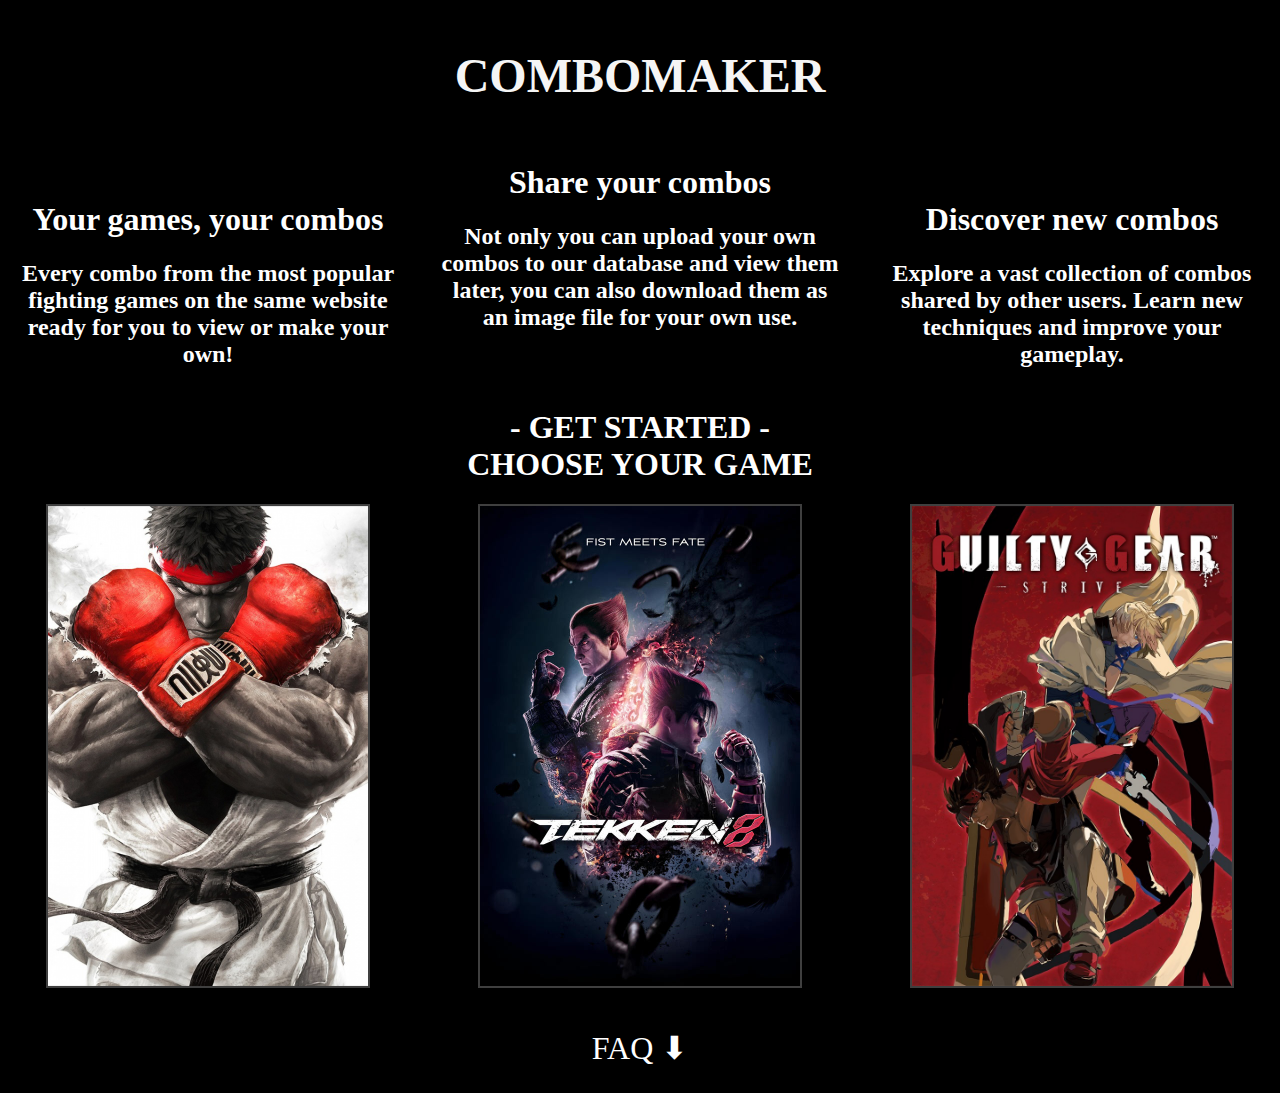
<file: index.htm>
<!DOCTYPE html>
<html lang="en">

<head>
    <meta charset="UTF-8">
    <meta name="viewport" content="width=device-width, initial-scale=1.0">
    <title>COMBOMAKER</title>
    <link rel="stylesheet" href="css/styles/style.css">
    <link rel="stylesheet" href="css/flexbox grid/flexboxgrid-6.3.1/css/flexboxgrid.min.css" type="text/css">
    <script src="games/sctk/script.js"></script>
</head>
<body class="background">
    <!--Website name-->
    <div class="row center-xs">
        <div class="col-xs-6 col-sm-6 col-md-6 col-lg-6">
            <div class="index">
                <h2>COMBOMAKER</h2>
            </div>
        </div>
    </div>
    <!--Small intro-->
    <div class="row center-xs">
        <div class="col-xs-12 col-sm-12 col-md-4 col-lg-4">
            <div class="column">
                <h1><br>Your games, your combos</h1>
                <h2>Every combo from the most popular fighting games on the same website ready for you to view or make
                    your own!</h2>
            </div>
        </div>
        <div class="col-xs-12 col-sm-12 col-md-4 col-lg-4">
            <div class="column">
                <h1>Share your combos</h1>
                <h2>Not only you can upload your own combos to our database and view them later, you can also download
                    them as an image file for your own use.</h2>
            </div>
        </div>
        <div class="col-xs-12 col-sm-12 col-md-4 col-lg-4">
            <div class="column">
                <h1><br>Discover new combos</h1>
                <h2>Explore a vast collection of combos shared by other users. Learn new techniques and improve your
                    gameplay.</h2>
            </div>
        </div>
        <div class="col-xs-5 col-sm-5 col-md-5 col-lg-5">
            <div class="column">
                <h1>- GET STARTED -<br>CHOOSE YOUR GAME</h1>
            </div>
        </div>
    </div>
    <!--Game links-->
    <div class="row center-xs">
        <div class="col-xs-12 col-sm-12 col-md-4 col-lg-4">
            <div class="column">
                <a href="games/sf.html"><img src="css/images/streetfighter.jpeg"></a>
            </div>
        </div>
        <div class="col-xs-12 col-sm-12 col-md-4 col-lg-4">
            <div class="column">
                <a href="games/tk.html"><img src="css/images/tekken.jpg"></a>
            </div>
        </div>
        <div class="col-xs-12 col-sm-12 col-md-4 col-lg-4">
            <div class="column">
                <a href="games/gg.html"><img src="css/images/guiltygear.jpeg"></a>
            </div>
        </div>
        <!--Website Information-->
        <div class="columnfaq">
            <span style="font-size: xx-large;cursor: pointer;" onclick="toggleForm(event)"><br>FAQ ⬇</span><br><br>
            <div id="comboForm" style="display: none;">
                <span style="font-weight: bolder">What is COMBOMAKER?</span> <br><br>
                Combomaker is a database where you can upload your own combos and watch the existing ones for each
                character!<br><br>
                <span style="font-weight: bolder">Can i download my combo?</span><br><br>
                Yes, you can just click on download and you will get a .png with your custom combo.<br>
            </div>
        </div>
    </div>
</body>

</html>
</file>
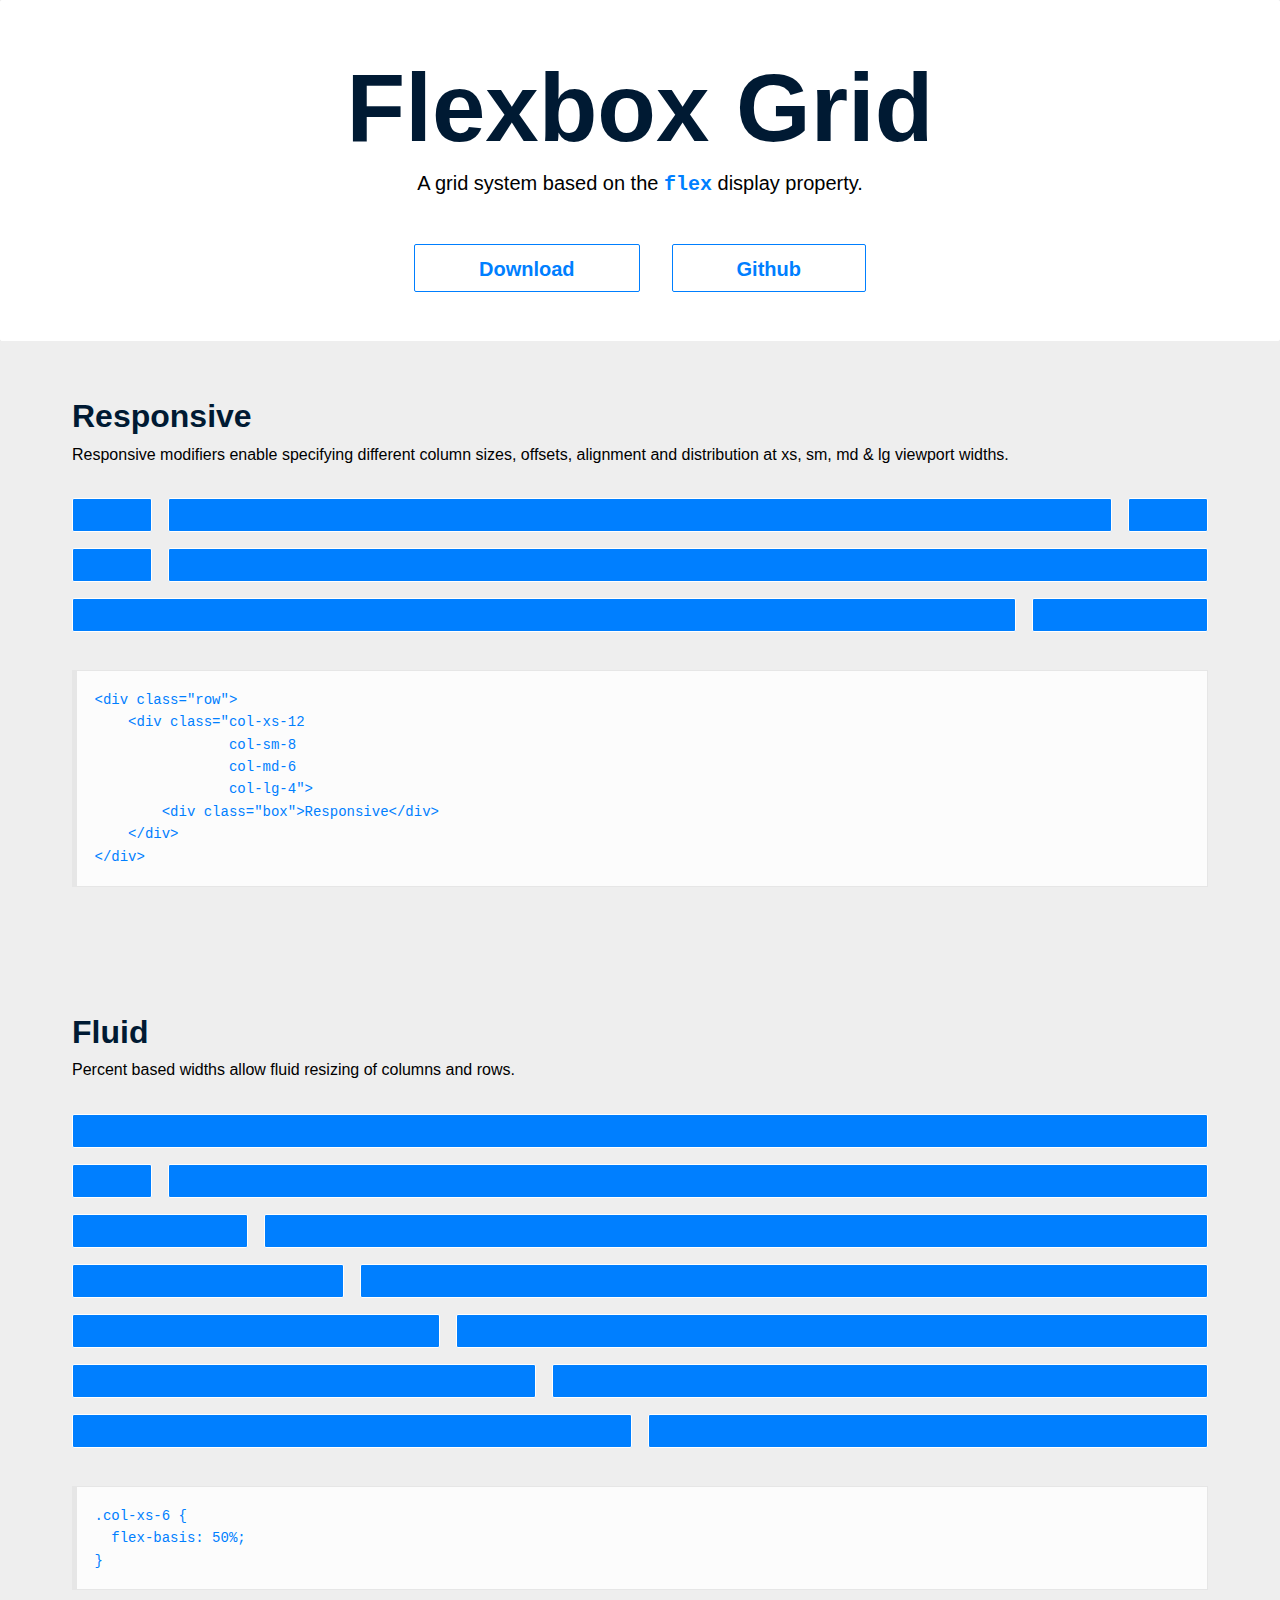
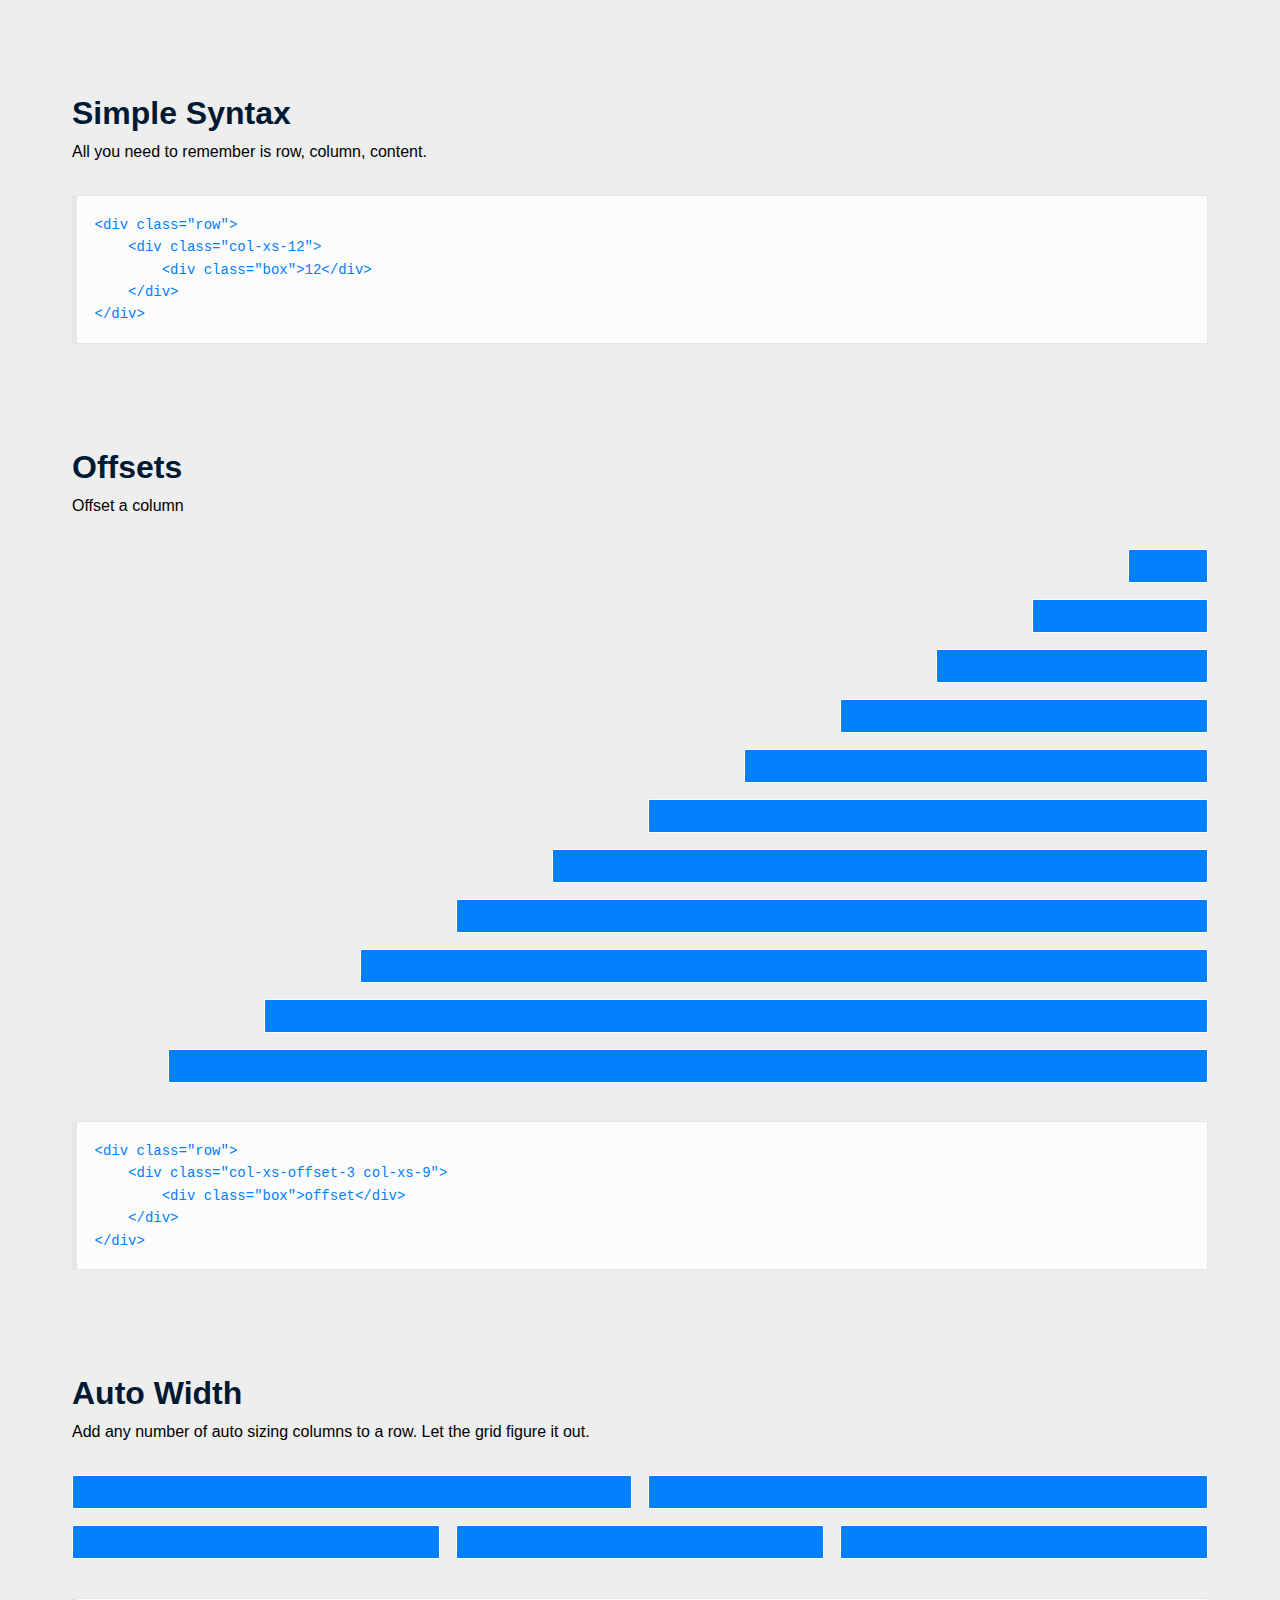
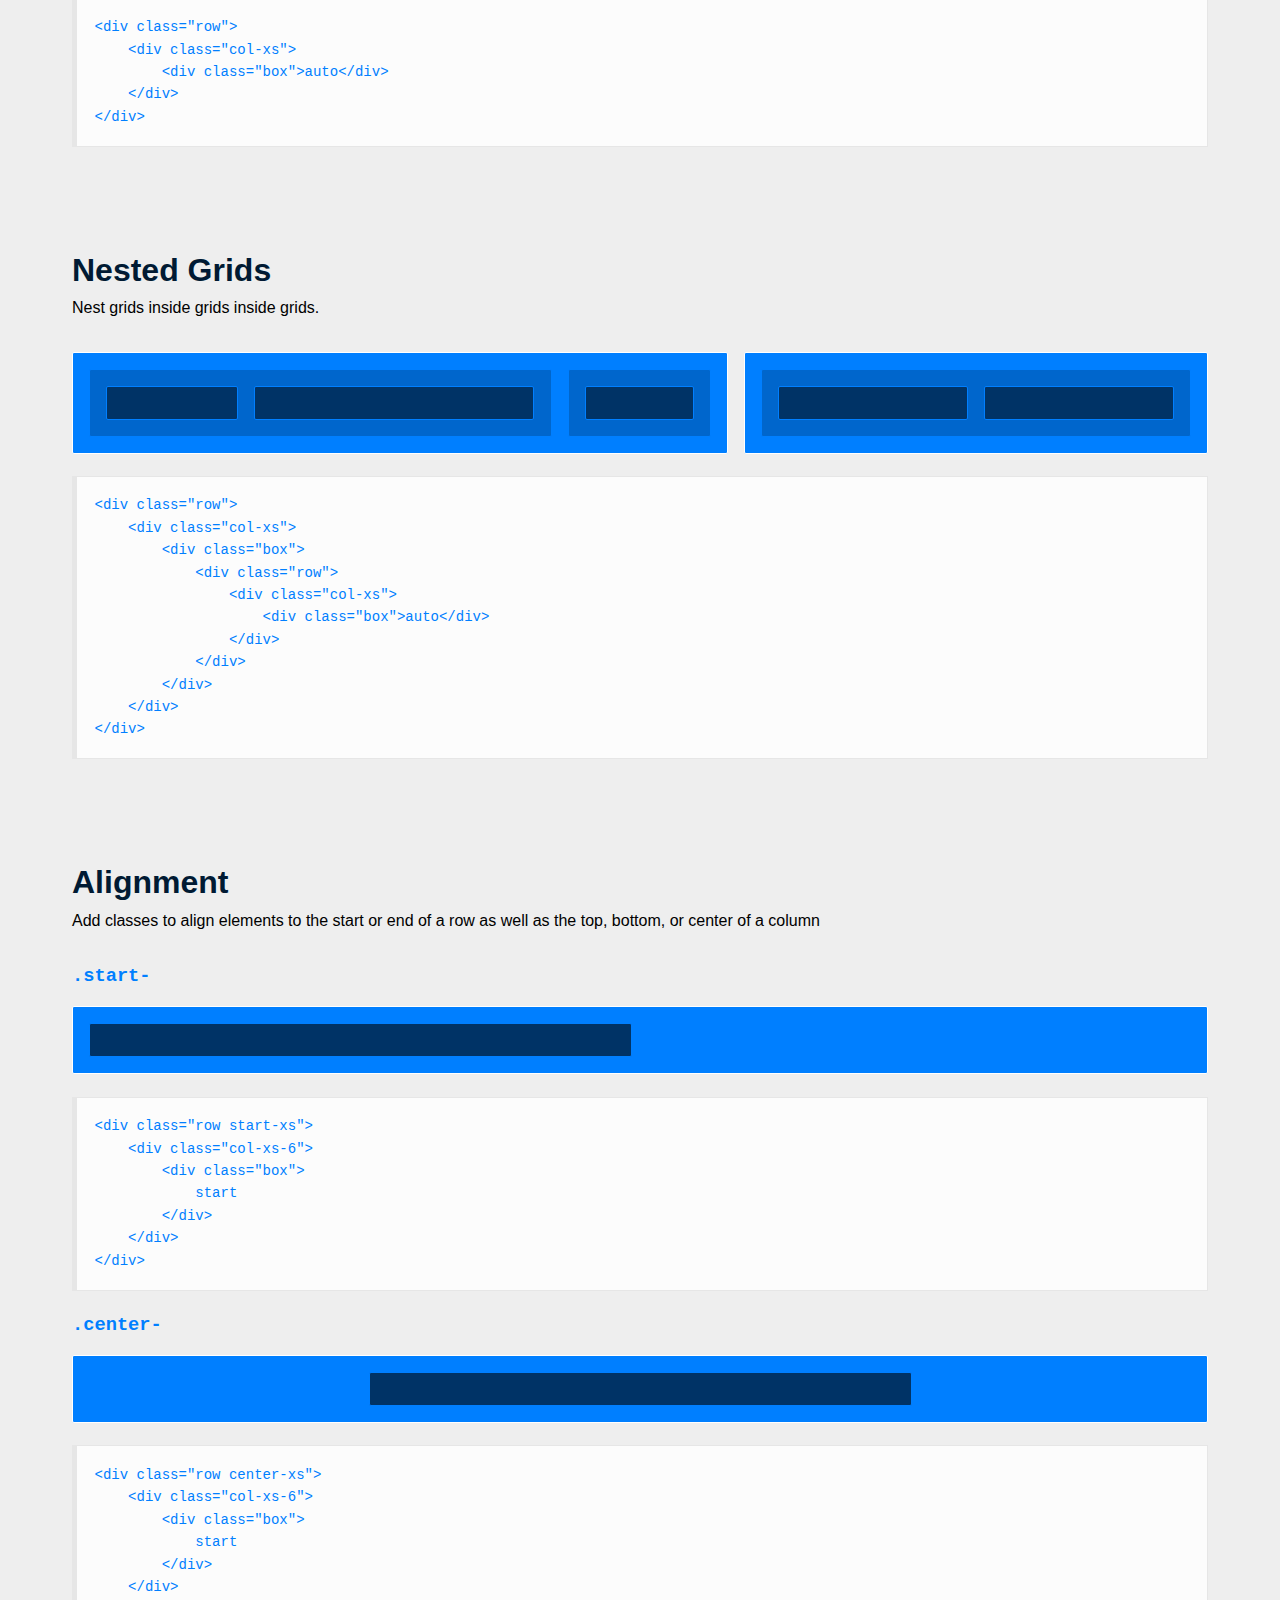
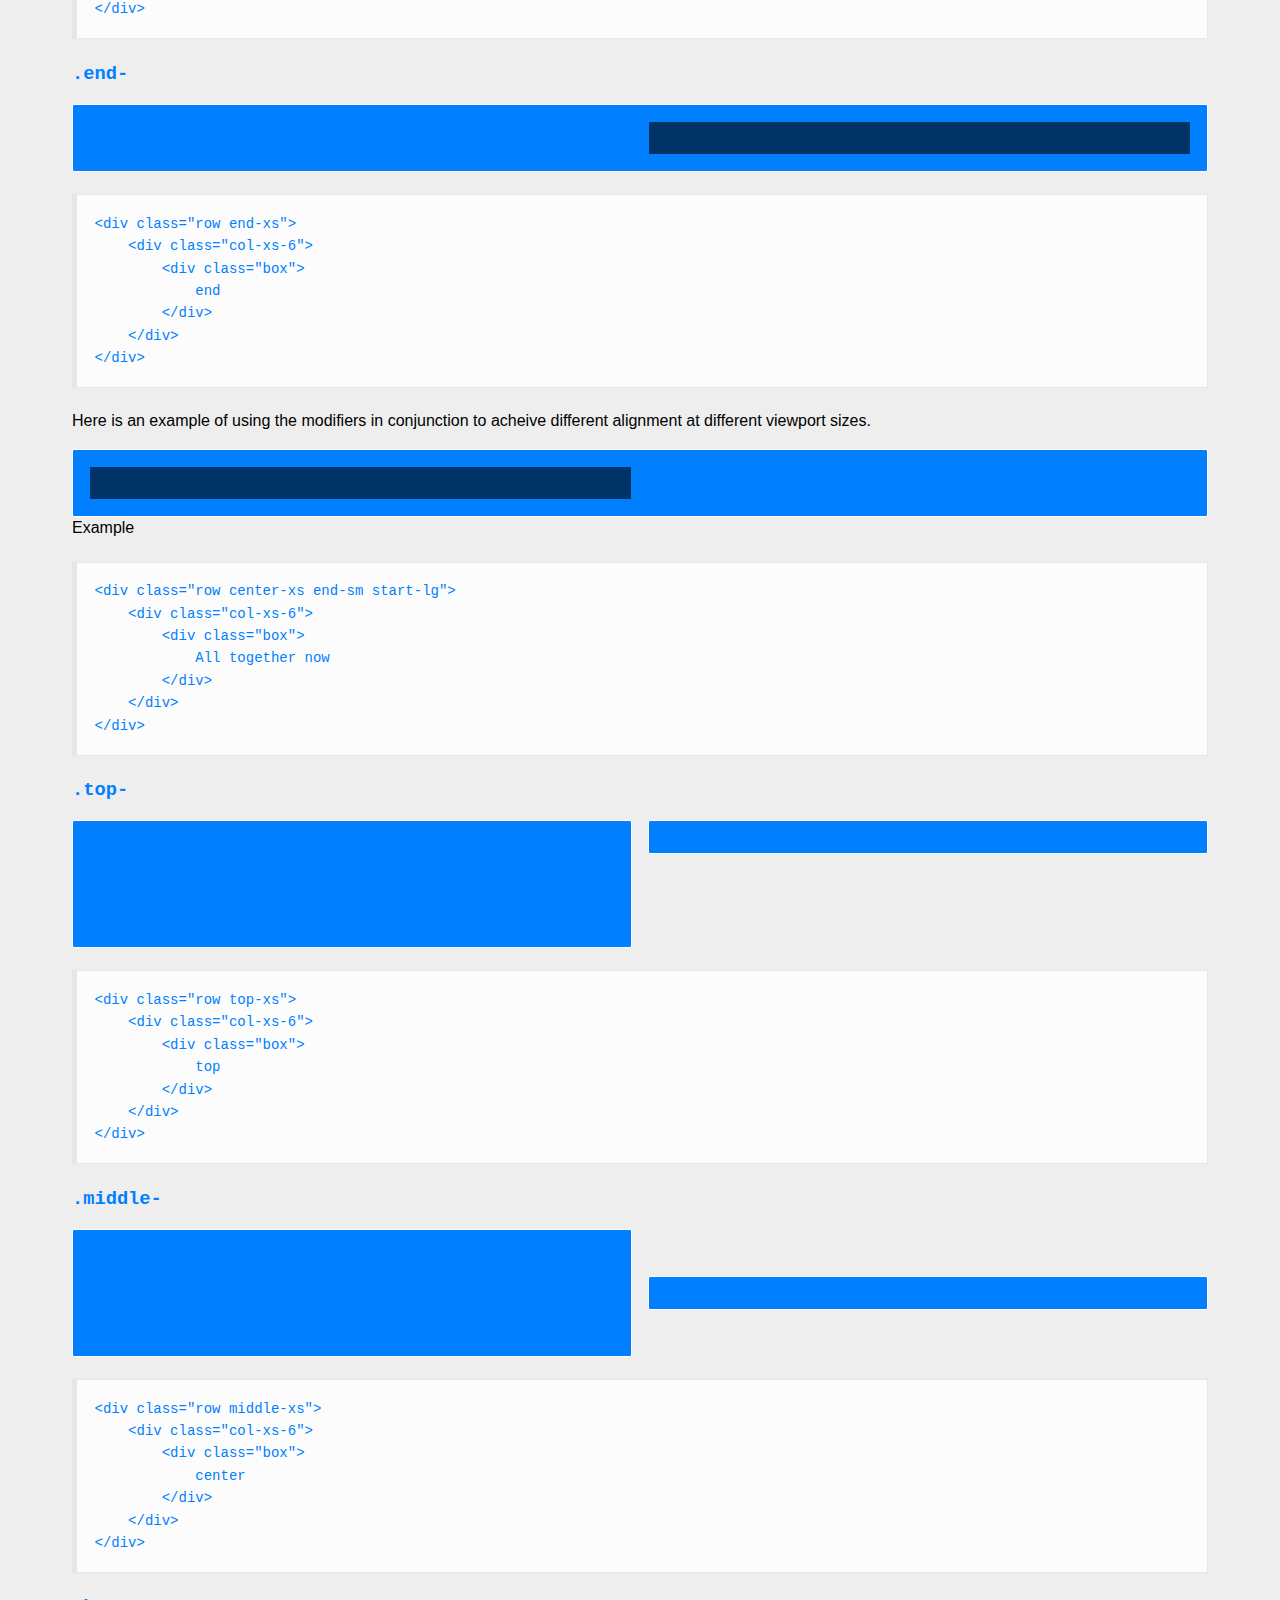
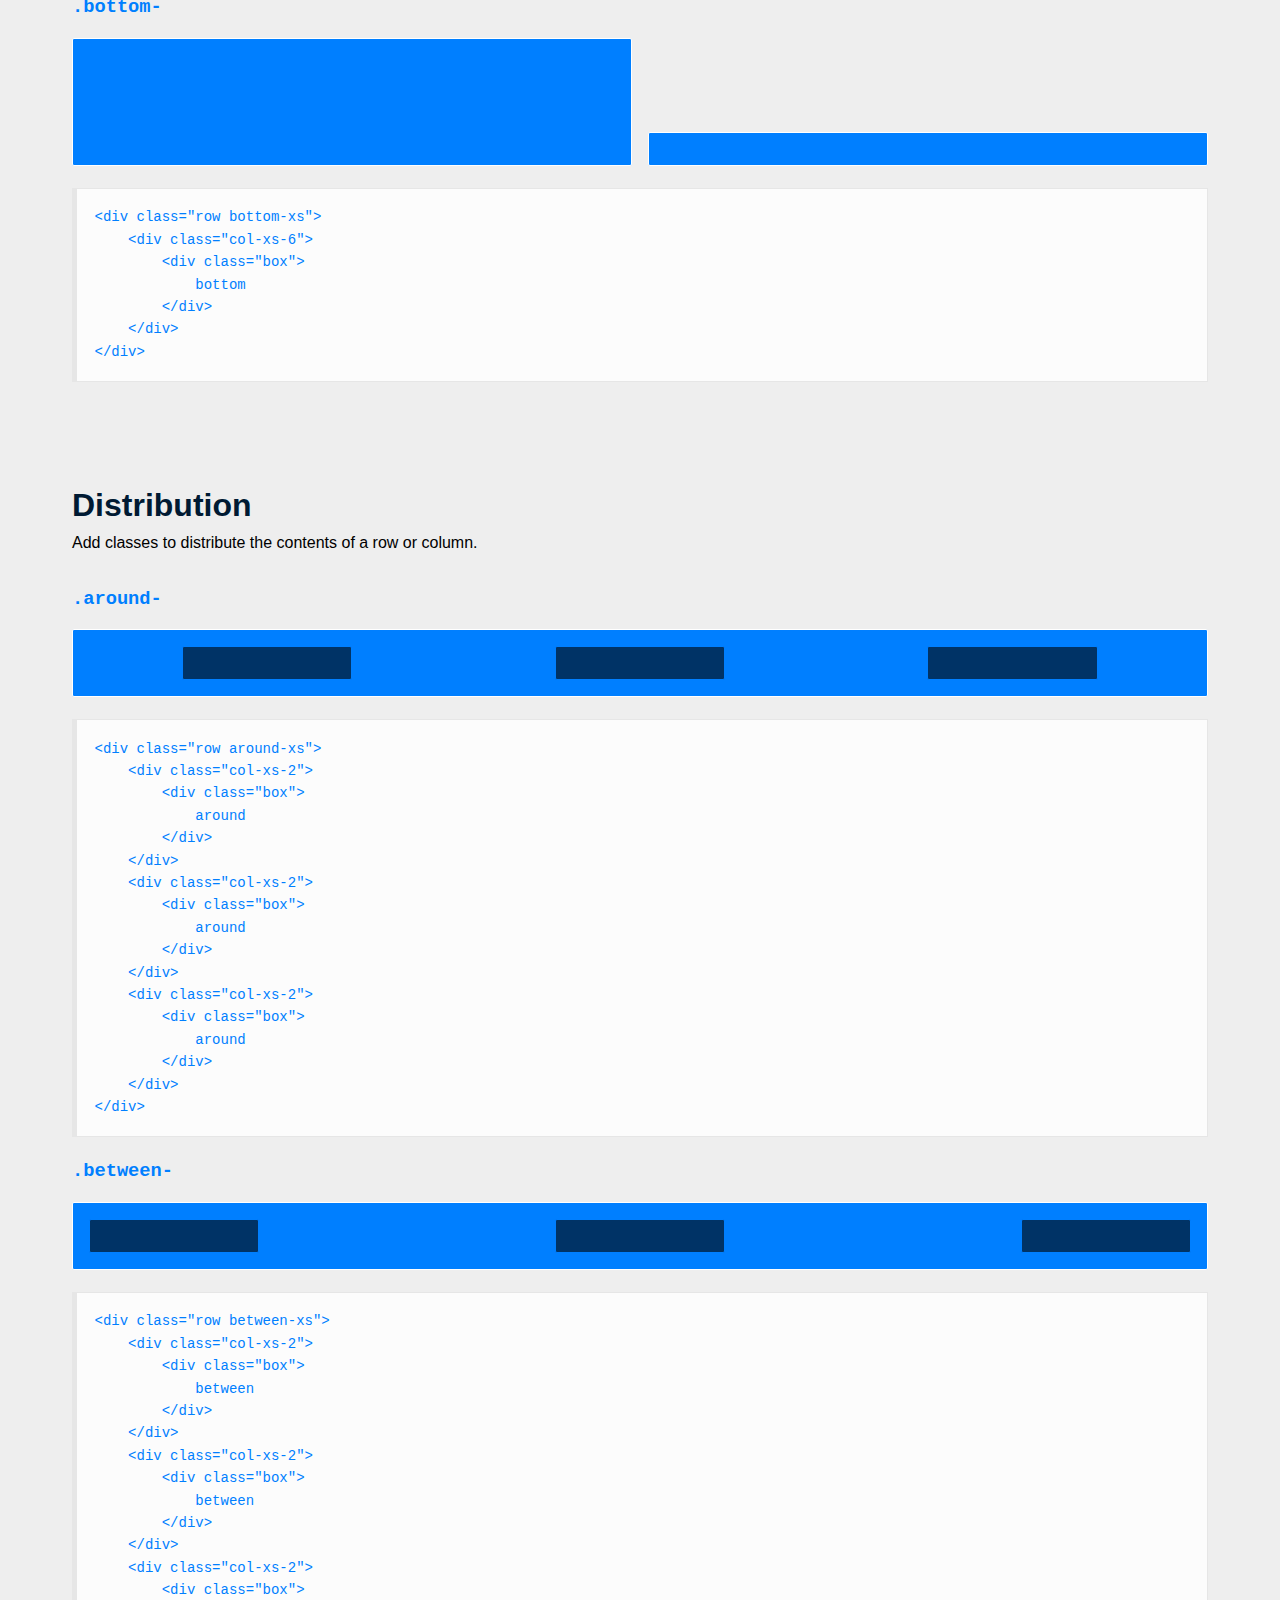
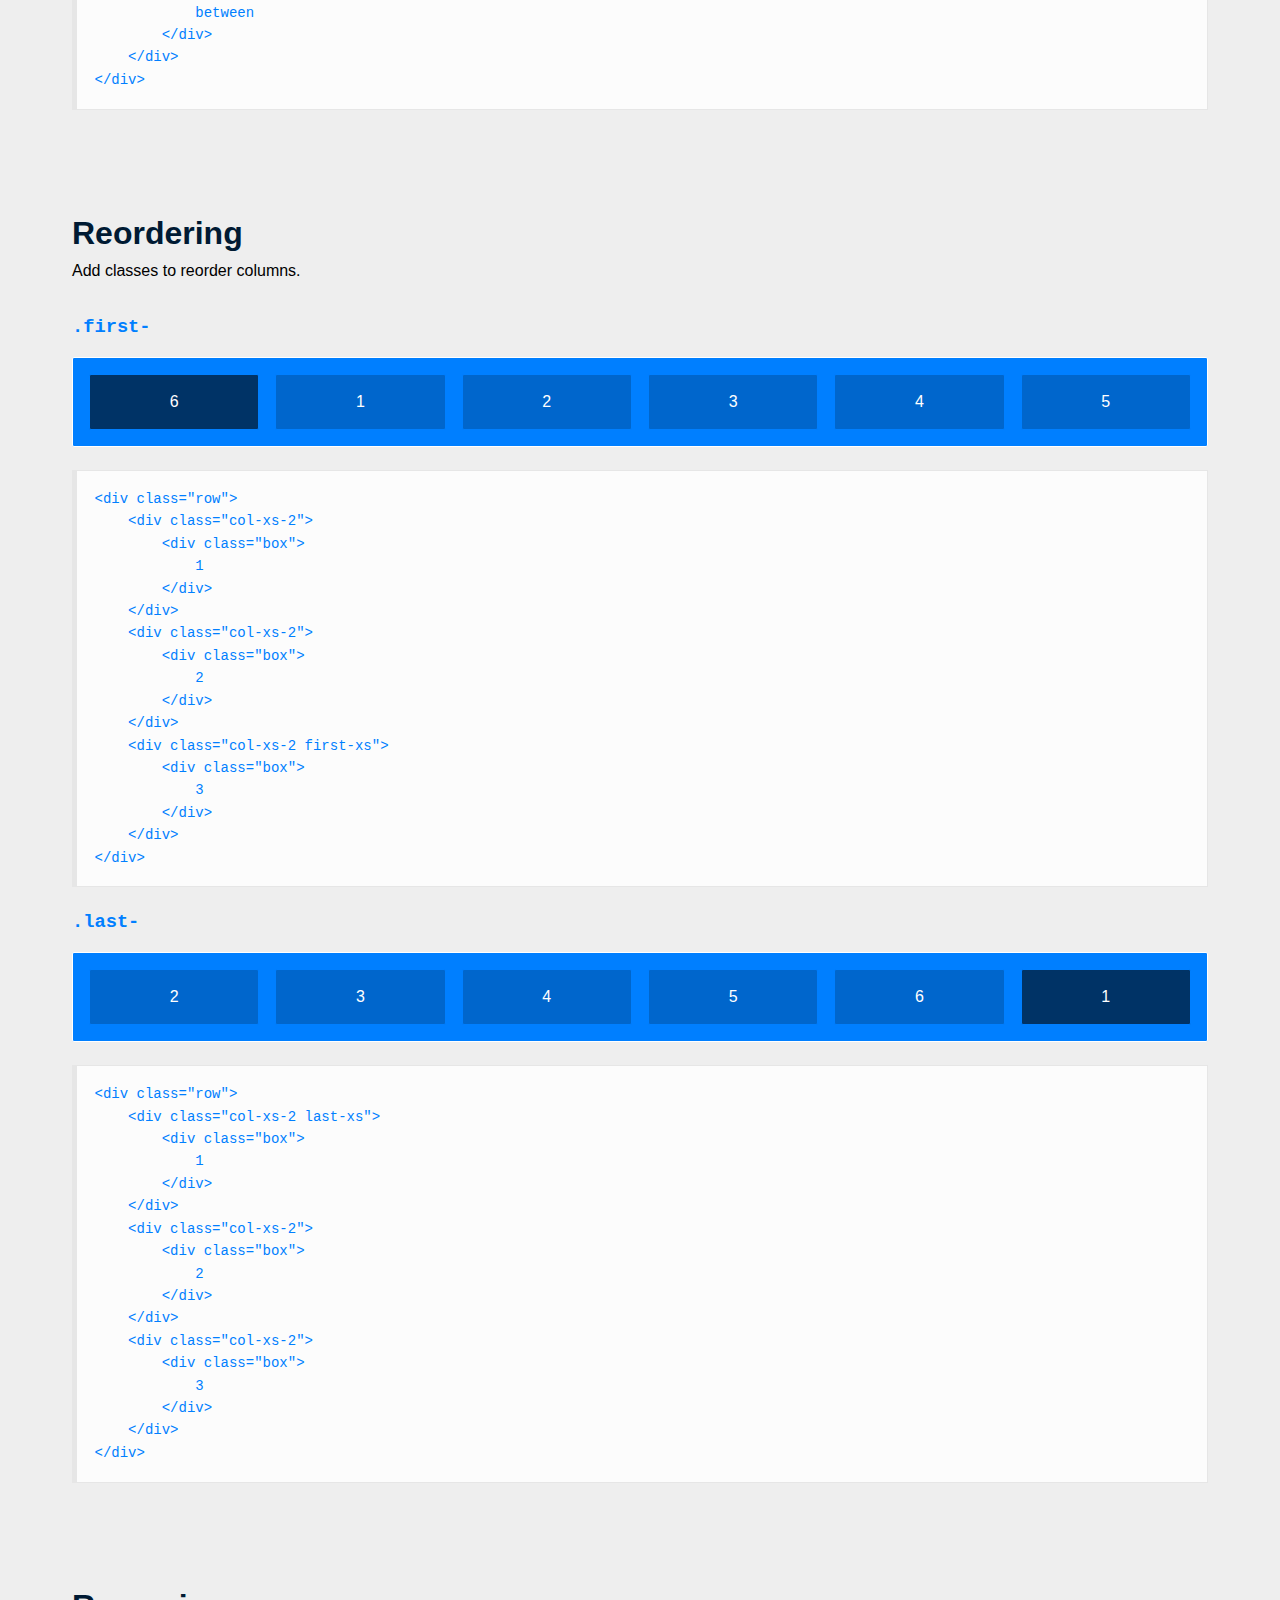
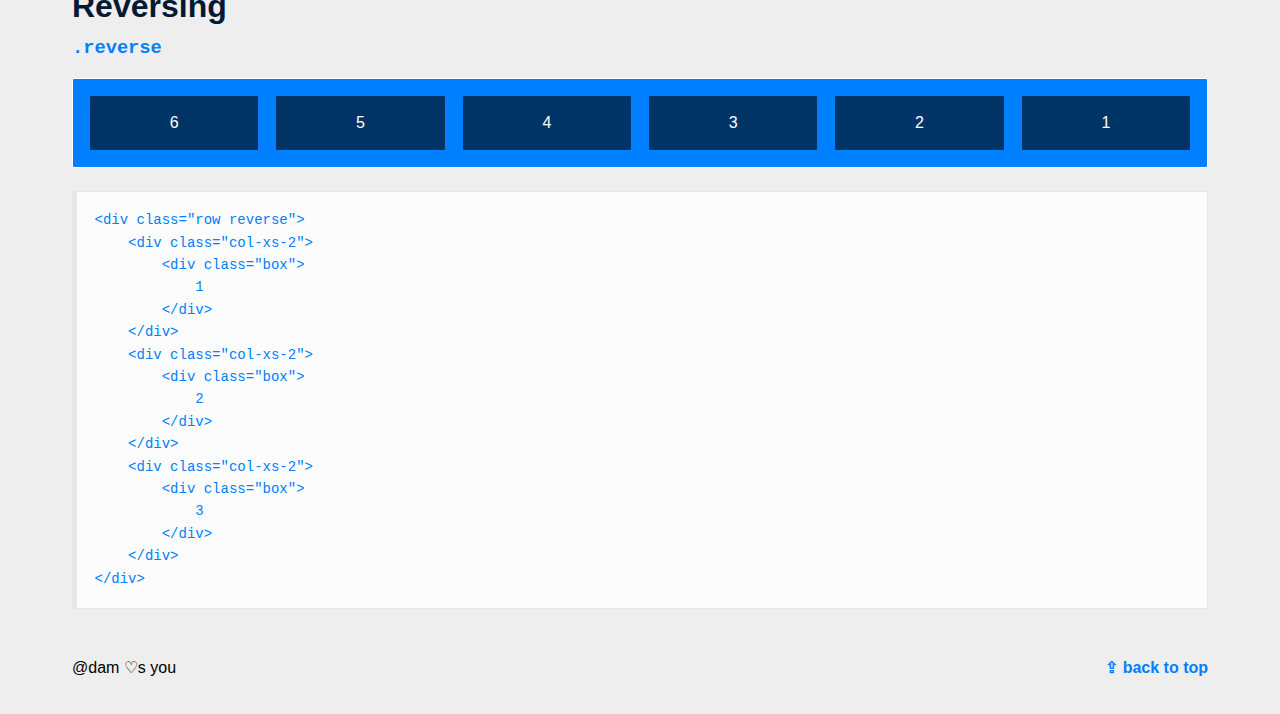
<file: css/flexbox grid/flexboxgrid-6.3.1/index.html>
<!DOCTYPE HTML><html><head><meta charset="utf-8"><meta http-equiv="X-UA-Compatible" content="IE=edge"><title>Flexbox Grid</title><meta name="viewport" content="width=device-width, initial-scale=1"><style>/*! normalize.css v2.1.3 | MIT License | git.io/normalize */article,aside,details,figcaption,figure,footer,header,hgroup,main,nav,section,summary{display:block}audio,canvas,video{display:inline-block}audio:not([controls]){display:none;height:0}[hidden],template{display:none}html{font-family:sans-serif;-ms-text-size-adjust:100%;-webkit-text-size-adjust:100%}a{background:0 0}a:focus{outline:thin dotted}a:active,a:hover{outline:0}h1{font-size:2em;margin:.67em 0}abbr[title]{border-bottom:1px dotted}b,strong{font-weight:700}dfn{font-style:italic}hr{-moz-box-sizing:content-box;box-sizing:content-box;height:0}mark{background:#ff0;color:#000}code,kbd,pre,samp{font-family:monospace,serif;font-size:1em}q{quotes:"\201C" "\201D" "\2018" "\2019"}small{font-size:80%}sub,sup{font-size:75%;line-height:0;position:relative;vertical-align:baseline}sup{top:-.5em}sub{bottom:-.25em}img{border:0}svg:not(:root){overflow:hidden}figure{margin:0}fieldset{border:1px solid silver;margin:0 2px;padding:.35em .625em .75em}legend{border:0;padding:0}button,input,select,textarea{font-family:inherit;font-size:100%;margin:0}button,input{line-height:normal}button,select{text-transform:none}button,html input[type=button],input[type=reset],input[type=submit]{-webkit-appearance:button;cursor:pointer}button[disabled],html input[disabled]{cursor:default}input[type=checkbox],input[type=radio]{box-sizing:border-box;padding:0}input[type=search]{-webkit-appearance:textfield;-moz-box-sizing:content-box;-webkit-box-sizing:content-box;box-sizing:content-box}input[type=search]::-webkit-search-cancel-button,input[type=search]::-webkit-search-decoration{-webkit-appearance:none}button::-moz-focus-inner,input::-moz-focus-inner{border:0;padding:0}textarea{overflow:auto;vertical-align:top}table{border-collapse:collapse;border-spacing:0}body{box-sizing:border-box;padding:0;margin:0;font-size:18px;font-family:HelveticaNeue-Light,"Helvetica Neue Light","Helvetica Neue",Helvetica,Arial,"Lucida Grande",sans-serif;font-weight:400;background:#EEE;line-height:1.4rem}h1,h2,h3,h4,h5,h6{font-family:Gibson,HelveticaNeue-Light,"Helvetica Neue Light","Helvetica Neue",Helvetica,Arial,"Lucida Grande",sans-serif;color:#001A33}h2{font-size:2rem;margin:1rem 0}:focus{outline-color:transparent;outline-style:none}h2+p{margin:0 0 2rem}a{text-decoration:none;color:#007FFF;padding:0 0 .2rem;font-weight:700}a:hover{color:#007FFF}pre{overflow-x:auto;padding:1.25em;border:1px solid #e6e6e6;border-left-width:5px;margin:1.6em 0;font-size:.875em;background:#fcfcfc;white-space:pre;word-wrap:normal}code{color:#007FFF}.layout{display:flex;min-height:100vh;flex-direction:column}.page-nav{box-sizing:border-box;position:fixed;padding:.5rem;width:100%;background:0 0}.page{z-index:0;background:#EEE}.wrap{box-sizing:border-box;max-width:1200px;margin:0 auto}.page-section{padding-top:3rem;margin-bottom:3rem}.page-features{width:100%;background:#001a33;overflow:scroll}.menu-button{position:fixed;top:.75rem;right:.75rem;z-index:1;box-sizing:border-box;padding:.45rem;height:3rem;width:3rem;background:#FFF;border:1px solid transparent;user-select:none}.menu-button:hover{border:1px solid #007FFF;border-radius:2px}.menu-button:active{background:#EEE;border:1px solid transparent}.open{transform:translate3d(-15rem,0,0)}.menu-button-icon{width:2rem;height:2rem}.hero{box-sizing:border-box;padding:2rem;background:#FFF;border:1px solid #FFF;border-radius:2px}.hero-headline{font-size:3rem;white-space:nowrap;margin-bottom:0}.hero-copy{font-size:1rem;margin-bottom:0;padding:0 2rem;text-align:center}.slide-menu{display:block;position:fixed;overflow:auto;top:0;right:0;bottom:0;height:100%;width:250px}.menu{box-sizing:border-box;padding-bottom:5rem;background:#001a33}.menu-header{box-sizing:border-box;padding:3rem 3rem 0;color:#eee}.menu-list{margin:0;padding:0;list-style:none}.menu-list-item{height:3rem;line-height:3rem;font-size:1rem;color:#007FFF;background:0 0;transition:all .2s ease-in}.menu-link{box-sizing:border-box;padding-left:3rem;display:block;color:#007FFF;transition:color .2s ease-in}.menu-link:hover{color:#3298ff;border-bottom:0}.link-top{align-self:flex-end}.button{position:relative;display:inline-block;box-sizing:border-box;min-width:11rem;padding:0 4rem;margin:1rem;height:3rem;line-height:3rem;border:1px solid #007FFF;border-radius:2px;color:#007FFF;font-size:1.25rem;transition:background-color,.15s}.button:hover{background:#39F;border-color:#39F;color:#FFF;text-shadow:0 1px #007FFF}.button:active{background:#007FFF;color:#FFF;border-top:2px solid #06C}.box,.box-first,.box-large,.box-nested,.box-row{position:relative;box-sizing:border-box;min-height:1rem;margin-bottom:0;background:#007FFF;border:1px solid #FFF;border-radius:2px;overflow:hidden;text-align:center;color:#fff}.box-row{margin-bottom:1rem}.box-first{background:#06C;border-color:#007FFF}.box-nested{background:#036;border-color:#007FFF}.box-large{height:8rem}.box-container{box-sizing:border-box;padding:.5rem}.page-footer{box-sizing:border-box;padding-bottom:3rem}.tag{color:#000;font-weight:400}.end{text-align:end}.invisible-xs{display:none;visibility:hidden}.visible-xs{display:block;visibility:visible}@media only screen and (min-width:48rem){body{font-size:16px}.slide-menu{width:25%}.open{transform:translate3d(0,0,0)}.hero-headline{font-size:6rem;margin-bottom:2rem}.hero-copy{font-size:1.25rem;margin-bottom:2rem}.box,.box-first,.box-large,.box-nested,.box-row{padding:1rem}.invisible-md{display:none;visibility:hidden}.visible-md{display:block;visibility:visible}}.container,.container-fluid{margin-right:auto;margin-left:auto}.container-fluid{padding-right:2rem;padding-left:2rem}.row{box-sizing:border-box;display:-webkit-box;display:-ms-flexbox;display:flex;-webkit-box-flex:0;-ms-flex:0 1 auto;flex:0 1 auto;-webkit-box-orient:horizontal;-webkit-box-direction:normal;-ms-flex-direction:row;flex-direction:row;-ms-flex-wrap:wrap;flex-wrap:wrap;margin-right:-.5rem;margin-left:-.5rem}.row.reverse{-webkit-box-orient:horizontal;-webkit-box-direction:reverse;-ms-flex-direction:row-reverse;flex-direction:row-reverse}.col.reverse{-webkit-box-orient:vertical;-webkit-box-direction:reverse;-ms-flex-direction:column-reverse;flex-direction:column-reverse}.col-xs,.col-xs-1,.col-xs-10,.col-xs-11,.col-xs-12,.col-xs-2,.col-xs-3,.col-xs-4,.col-xs-5,.col-xs-6,.col-xs-7,.col-xs-8,.col-xs-9,.col-xs-offset-0,.col-xs-offset-1,.col-xs-offset-10,.col-xs-offset-11,.col-xs-offset-12,.col-xs-offset-2,.col-xs-offset-3,.col-xs-offset-4,.col-xs-offset-5,.col-xs-offset-6,.col-xs-offset-7,.col-xs-offset-8,.col-xs-offset-9{box-sizing:border-box;-webkit-box-flex:0;-ms-flex:0 0 auto;flex:0 0 auto;padding-right:.5rem;padding-left:.5rem}.col-xs{-webkit-box-flex:1;-ms-flex-positive:1;flex-grow:1;-ms-flex-preferred-size:0;flex-basis:0;max-width:100%}.col-xs-1{-ms-flex-preferred-size:8.33333333%;flex-basis:8.33333333%;max-width:8.33333333%}.col-xs-2{-ms-flex-preferred-size:16.66666667%;flex-basis:16.66666667%;max-width:16.66666667%}.col-xs-3{-ms-flex-preferred-size:25%;flex-basis:25%;max-width:25%}.col-xs-4{-ms-flex-preferred-size:33.33333333%;flex-basis:33.33333333%;max-width:33.33333333%}.col-xs-5{-ms-flex-preferred-size:41.66666667%;flex-basis:41.66666667%;max-width:41.66666667%}.col-xs-6{-ms-flex-preferred-size:50%;flex-basis:50%;max-width:50%}.col-xs-7{-ms-flex-preferred-size:58.33333333%;flex-basis:58.33333333%;max-width:58.33333333%}.col-xs-8{-ms-flex-preferred-size:66.66666667%;flex-basis:66.66666667%;max-width:66.66666667%}.col-xs-9{-ms-flex-preferred-size:75%;flex-basis:75%;max-width:75%}.col-xs-10{-ms-flex-preferred-size:83.33333333%;flex-basis:83.33333333%;max-width:83.33333333%}.col-xs-11{-ms-flex-preferred-size:91.66666667%;flex-basis:91.66666667%;max-width:91.66666667%}.col-xs-12{-ms-flex-preferred-size:100%;flex-basis:100%;max-width:100%}.col-xs-offset-0{margin-left:0}.col-xs-offset-1{margin-left:8.33333333%}.col-xs-offset-2{margin-left:16.66666667%}.col-xs-offset-3{margin-left:25%}.col-xs-offset-4{margin-left:33.33333333%}.col-xs-offset-5{margin-left:41.66666667%}.col-xs-offset-6{margin-left:50%}.col-xs-offset-7{margin-left:58.33333333%}.col-xs-offset-8{margin-left:66.66666667%}.col-xs-offset-9{margin-left:75%}.col-xs-offset-10{margin-left:83.33333333%}.col-xs-offset-11{margin-left:91.66666667%}.start-xs{-webkit-box-pack:start;-ms-flex-pack:start;justify-content:flex-start;text-align:start}.center-xs{-webkit-box-pack:center;-ms-flex-pack:center;justify-content:center;text-align:center}.end-xs{-webkit-box-pack:end;-ms-flex-pack:end;justify-content:flex-end;text-align:end}.top-xs{-webkit-box-align:start;-ms-flex-align:start;align-items:flex-start}.middle-xs{-webkit-box-align:center;-ms-flex-align:center;align-items:center}.bottom-xs{-webkit-box-align:end;-ms-flex-align:end;align-items:flex-end}.around-xs{-ms-flex-pack:distribute;justify-content:space-around}.between-xs{-webkit-box-pack:justify;-ms-flex-pack:justify;justify-content:space-between}.first-xs{-webkit-box-ordinal-group:0;-ms-flex-order:-1;order:-1}.last-xs{-webkit-box-ordinal-group:2;-ms-flex-order:1;order:1}@media only screen and (min-width:48em){.container{width:49rem}.col-sm,.col-sm-1,.col-sm-10,.col-sm-11,.col-sm-12,.col-sm-2,.col-sm-3,.col-sm-4,.col-sm-5,.col-sm-6,.col-sm-7,.col-sm-8,.col-sm-9,.col-sm-offset-0,.col-sm-offset-1,.col-sm-offset-10,.col-sm-offset-11,.col-sm-offset-12,.col-sm-offset-2,.col-sm-offset-3,.col-sm-offset-4,.col-sm-offset-5,.col-sm-offset-6,.col-sm-offset-7,.col-sm-offset-8,.col-sm-offset-9{box-sizing:border-box;-webkit-box-flex:0;-ms-flex:0 0 auto;flex:0 0 auto;padding-right:.5rem;padding-left:.5rem}.col-sm{-webkit-box-flex:1;-ms-flex-positive:1;flex-grow:1;-ms-flex-preferred-size:0;flex-basis:0;max-width:100%}.col-sm-1{-ms-flex-preferred-size:8.33333333%;flex-basis:8.33333333%;max-width:8.33333333%}.col-sm-2{-ms-flex-preferred-size:16.66666667%;flex-basis:16.66666667%;max-width:16.66666667%}.col-sm-3{-ms-flex-preferred-size:25%;flex-basis:25%;max-width:25%}.col-sm-4{-ms-flex-preferred-size:33.33333333%;flex-basis:33.33333333%;max-width:33.33333333%}.col-sm-5{-ms-flex-preferred-size:41.66666667%;flex-basis:41.66666667%;max-width:41.66666667%}.col-sm-6{-ms-flex-preferred-size:50%;flex-basis:50%;max-width:50%}.col-sm-7{-ms-flex-preferred-size:58.33333333%;flex-basis:58.33333333%;max-width:58.33333333%}.col-sm-8{-ms-flex-preferred-size:66.66666667%;flex-basis:66.66666667%;max-width:66.66666667%}.col-sm-9{-ms-flex-preferred-size:75%;flex-basis:75%;max-width:75%}.col-sm-10{-ms-flex-preferred-size:83.33333333%;flex-basis:83.33333333%;max-width:83.33333333%}.col-sm-11{-ms-flex-preferred-size:91.66666667%;flex-basis:91.66666667%;max-width:91.66666667%}.col-sm-12{-ms-flex-preferred-size:100%;flex-basis:100%;max-width:100%}.col-sm-offset-0{margin-left:0}.col-sm-offset-1{margin-left:8.33333333%}.col-sm-offset-2{margin-left:16.66666667%}.col-sm-offset-3{margin-left:25%}.col-sm-offset-4{margin-left:33.33333333%}.col-sm-offset-5{margin-left:41.66666667%}.col-sm-offset-6{margin-left:50%}.col-sm-offset-7{margin-left:58.33333333%}.col-sm-offset-8{margin-left:66.66666667%}.col-sm-offset-9{margin-left:75%}.col-sm-offset-10{margin-left:83.33333333%}.col-sm-offset-11{margin-left:91.66666667%}.start-sm{-webkit-box-pack:start;-ms-flex-pack:start;justify-content:flex-start;text-align:start}.center-sm{-webkit-box-pack:center;-ms-flex-pack:center;justify-content:center;text-align:center}.end-sm{-webkit-box-pack:end;-ms-flex-pack:end;justify-content:flex-end;text-align:end}.top-sm{-webkit-box-align:start;-ms-flex-align:start;align-items:flex-start}.middle-sm{-webkit-box-align:center;-ms-flex-align:center;align-items:center}.bottom-sm{-webkit-box-align:end;-ms-flex-align:end;align-items:flex-end}.around-sm{-ms-flex-pack:distribute;justify-content:space-around}.between-sm{-webkit-box-pack:justify;-ms-flex-pack:justify;justify-content:space-between}.first-sm{-webkit-box-ordinal-group:0;-ms-flex-order:-1;order:-1}.last-sm{-webkit-box-ordinal-group:2;-ms-flex-order:1;order:1}}@media only screen and (min-width:64em){.container{width:65rem}.col-md,.col-md-1,.col-md-10,.col-md-11,.col-md-12,.col-md-2,.col-md-3,.col-md-4,.col-md-5,.col-md-6,.col-md-7,.col-md-8,.col-md-9,.col-md-offset-0,.col-md-offset-1,.col-md-offset-10,.col-md-offset-11,.col-md-offset-12,.col-md-offset-2,.col-md-offset-3,.col-md-offset-4,.col-md-offset-5,.col-md-offset-6,.col-md-offset-7,.col-md-offset-8,.col-md-offset-9{box-sizing:border-box;-webkit-box-flex:0;-ms-flex:0 0 auto;flex:0 0 auto;padding-right:.5rem;padding-left:.5rem}.col-md{-webkit-box-flex:1;-ms-flex-positive:1;flex-grow:1;-ms-flex-preferred-size:0;flex-basis:0;max-width:100%}.col-md-1{-ms-flex-preferred-size:8.33333333%;flex-basis:8.33333333%;max-width:8.33333333%}.col-md-2{-ms-flex-preferred-size:16.66666667%;flex-basis:16.66666667%;max-width:16.66666667%}.col-md-3{-ms-flex-preferred-size:25%;flex-basis:25%;max-width:25%}.col-md-4{-ms-flex-preferred-size:33.33333333%;flex-basis:33.33333333%;max-width:33.33333333%}.col-md-5{-ms-flex-preferred-size:41.66666667%;flex-basis:41.66666667%;max-width:41.66666667%}.col-md-6{-ms-flex-preferred-size:50%;flex-basis:50%;max-width:50%}.col-md-7{-ms-flex-preferred-size:58.33333333%;flex-basis:58.33333333%;max-width:58.33333333%}.col-md-8{-ms-flex-preferred-size:66.66666667%;flex-basis:66.66666667%;max-width:66.66666667%}.col-md-9{-ms-flex-preferred-size:75%;flex-basis:75%;max-width:75%}.col-md-10{-ms-flex-preferred-size:83.33333333%;flex-basis:83.33333333%;max-width:83.33333333%}.col-md-11{-ms-flex-preferred-size:91.66666667%;flex-basis:91.66666667%;max-width:91.66666667%}.col-md-12{-ms-flex-preferred-size:100%;flex-basis:100%;max-width:100%}.col-md-offset-0{margin-left:0}.col-md-offset-1{margin-left:8.33333333%}.col-md-offset-2{margin-left:16.66666667%}.col-md-offset-3{margin-left:25%}.col-md-offset-4{margin-left:33.33333333%}.col-md-offset-5{margin-left:41.66666667%}.col-md-offset-6{margin-left:50%}.col-md-offset-7{margin-left:58.33333333%}.col-md-offset-8{margin-left:66.66666667%}.col-md-offset-9{margin-left:75%}.col-md-offset-10{margin-left:83.33333333%}.col-md-offset-11{margin-left:91.66666667%}.start-md{-webkit-box-pack:start;-ms-flex-pack:start;justify-content:flex-start;text-align:start}.center-md{-webkit-box-pack:center;-ms-flex-pack:center;justify-content:center;text-align:center}.end-md{-webkit-box-pack:end;-ms-flex-pack:end;justify-content:flex-end;text-align:end}.top-md{-webkit-box-align:start;-ms-flex-align:start;align-items:flex-start}.middle-md{-webkit-box-align:center;-ms-flex-align:center;align-items:center}.bottom-md{-webkit-box-align:end;-ms-flex-align:end;align-items:flex-end}.around-md{-ms-flex-pack:distribute;justify-content:space-around}.between-md{-webkit-box-pack:justify;-ms-flex-pack:justify;justify-content:space-between}.first-md{-webkit-box-ordinal-group:0;-ms-flex-order:-1;order:-1}.last-md{-webkit-box-ordinal-group:2;-ms-flex-order:1;order:1}}@media only screen and (min-width:75em){.container{width:76rem}.col-lg,.col-lg-1,.col-lg-10,.col-lg-11,.col-lg-12,.col-lg-2,.col-lg-3,.col-lg-4,.col-lg-5,.col-lg-6,.col-lg-7,.col-lg-8,.col-lg-9,.col-lg-offset-0,.col-lg-offset-1,.col-lg-offset-10,.col-lg-offset-11,.col-lg-offset-12,.col-lg-offset-2,.col-lg-offset-3,.col-lg-offset-4,.col-lg-offset-5,.col-lg-offset-6,.col-lg-offset-7,.col-lg-offset-8,.col-lg-offset-9{box-sizing:border-box;-webkit-box-flex:0;-ms-flex:0 0 auto;flex:0 0 auto;padding-right:.5rem;padding-left:.5rem}.col-lg{-webkit-box-flex:1;-ms-flex-positive:1;flex-grow:1;-ms-flex-preferred-size:0;flex-basis:0;max-width:100%}.col-lg-1{-ms-flex-preferred-size:8.33333333%;flex-basis:8.33333333%;max-width:8.33333333%}.col-lg-2{-ms-flex-preferred-size:16.66666667%;flex-basis:16.66666667%;max-width:16.66666667%}.col-lg-3{-ms-flex-preferred-size:25%;flex-basis:25%;max-width:25%}.col-lg-4{-ms-flex-preferred-size:33.33333333%;flex-basis:33.33333333%;max-width:33.33333333%}.col-lg-5{-ms-flex-preferred-size:41.66666667%;flex-basis:41.66666667%;max-width:41.66666667%}.col-lg-6{-ms-flex-preferred-size:50%;flex-basis:50%;max-width:50%}.col-lg-7{-ms-flex-preferred-size:58.33333333%;flex-basis:58.33333333%;max-width:58.33333333%}.col-lg-8{-ms-flex-preferred-size:66.66666667%;flex-basis:66.66666667%;max-width:66.66666667%}.col-lg-9{-ms-flex-preferred-size:75%;flex-basis:75%;max-width:75%}.col-lg-10{-ms-flex-preferred-size:83.33333333%;flex-basis:83.33333333%;max-width:83.33333333%}.col-lg-11{-ms-flex-preferred-size:91.66666667%;flex-basis:91.66666667%;max-width:91.66666667%}.col-lg-12{-ms-flex-preferred-size:100%;flex-basis:100%;max-width:100%}.col-lg-offset-0{margin-left:0}.col-lg-offset-1{margin-left:8.33333333%}.col-lg-offset-2{margin-left:16.66666667%}.col-lg-offset-3{margin-left:25%}.col-lg-offset-4{margin-left:33.33333333%}.col-lg-offset-5{margin-left:41.66666667%}.col-lg-offset-6{margin-left:50%}.col-lg-offset-7{margin-left:58.33333333%}.col-lg-offset-8{margin-left:66.66666667%}.col-lg-offset-9{margin-left:75%}.col-lg-offset-10{margin-left:83.33333333%}.col-lg-offset-11{margin-left:91.66666667%}.start-lg{-webkit-box-pack:start;-ms-flex-pack:start;justify-content:flex-start;text-align:start}.center-lg{-webkit-box-pack:center;-ms-flex-pack:center;justify-content:center;text-align:center}.end-lg{-webkit-box-pack:end;-ms-flex-pack:end;justify-content:flex-end;text-align:end}.top-lg{-webkit-box-align:start;-ms-flex-align:start;align-items:flex-start}.middle-lg{-webkit-box-align:center;-ms-flex-align:center;align-items:center}.bottom-lg{-webkit-box-align:end;-ms-flex-align:end;align-items:flex-end}.around-lg{-ms-flex-pack:distribute;justify-content:space-around}.between-lg{-webkit-box-pack:justify;-ms-flex-pack:justify;justify-content:space-between}.first-lg{-webkit-box-ordinal-group:0;-ms-flex-order:-1;order:-1}.last-lg{-webkit-box-ordinal-group:2;-ms-flex-order:1;order:1}}</style><script>function loadCSS( href, before, media, callback ){
            "use strict";
            var ss = window.document.createElement( "link" );
            var ref = before || window.document.getElementsByTagName( "script" )[ 0 ];
            var sheets = window.document.styleSheets;
            ss.rel = "stylesheet";
            ss.href = href;
            ss.media = "only x";
            ref.parentNode.insertBefore( ss, ref );
            ss.onloadcssdefined = function( cb ){
              var defined;
              for( var i = 0; i < sheets.length; i++ ){
                if( sheets[ i ].href && sheets[ i ].href.indexOf( href ) > -1 ){
                  defined = true;
                }
              }
              if( defined ){
                cb();
              } else {
                setTimeout(function() {
                  ss.onloadcssdefined( cb );
                });
              }
            };
            ss.onloadcssdefined(function() {
              ss.media = media || "all";
            });
            return ss;
          }
          loadCSS( "//kristoferjoseph.com/font/bold.css" );</script><noscript><link href="//kristoferjoseph.com/font/bold.css" rel="stylesheet"></noscript></head><body class="layout"><div class="page js-page"><header class="hero"><div class="row center-xs"><h1 class="hero-headline">Flexbox Grid</h1></div><div class="row center-xs"><p class="hero-copy">A grid system based on the <a href="http://caniuse.com/#search=flexbox"><code class="inline-anchor">flex</code></a> display property.</p></div><div class="row center-xs"><a class="button invisible-xs visible-md" href="https://github.com/kristoferjoseph/flexboxgrid/archive/v6.3.1.zip">Download</a> <a class="button" href="https://github.com/kristoferjoseph/flexboxgrid">Github</a></div></header><div class="wrap container-fluid"><a name="responsive"></a><section class="page-section"><h2>Responsive</h2><p>Responsive modifiers enable specifying different column sizes, offsets, alignment and distribution at xs, sm, md &amp; lg viewport widths.</p><div class="row"><div class="col-xs-12 col-sm-3 col-md-2 col-lg-1"><div class="box-row"></div></div><div class="col-xs-6 col-sm-6 col-md-8 col-lg-10"><div class="box-row"></div></div><div class="col-xs-6 col-sm-3 col-md-2 col-lg-1"><div class="box-row"></div></div></div><div class="row"><div class="col-xs-12 col-sm-3 col-md-2 col-lg-1"><div class="box-row"></div></div><div class="col-xs-12 col-sm-9 col-md-10 col-lg-11"><div class="box-row"></div></div></div><div class="row"><div class="col-xs-10 col-sm-6 col-md-8 col-lg-10"><div class="box-row"></div></div><div class="col-xs-2 col-sm-6 col-md-4 col-lg-2"><div class="box-row"></div></div></div><pre><code>&lt;div class="row">
    &lt;div class="col-xs-12
                col-sm-8
                col-md-6
                col-lg-4">
        &lt;div class="box">Responsive&lt;/div>
    &lt;/div>
&lt;/div></code></pre></section><a name="fluid"></a><section class="page-section"><br><h2>Fluid</h2><p>Percent based widths allow fluid resizing of columns and rows.</p><div class="row"><div class="col-xs-12"><div class="box-row"></div></div></div><div class="row"><div class="col-xs-1"><div class="box-row"></div></div><div class="col-xs-11"><div class="box-row"></div></div></div><div class="row"><div class="col-xs-2"><div class="box-row"></div></div><div class="col-xs-10"><div class="box-row"></div></div></div><div class="row"><div class="col-xs-3"><div class="box-row"></div></div><div class="col-xs-9"><div class="box-row"></div></div></div><div class="row"><div class="col-xs-4"><div class="box-row"></div></div><div class="col-xs-8"><div class="box-row"></div></div></div><div class="row"><div class="col-xs-5"><div class="box-row"></div></div><div class="col-xs-7"><div class="box-row"></div></div></div><div class="row"><div class="col-xs-6"><div class="box-row"></div></div><div class="col-xs-6"><div class="box-row"></div></div></div><pre><code>.col-xs-6 {
  flex-basis: 50%;
}</code></pre></section><a name="syntax"></a><section class="page-section"><h2>Simple Syntax</h2><p>All you need to remember is row, column, content.</p><pre><code>&lt;div class="row">
    &lt;div class="col-xs-12">
        &lt;div class="box">12&lt;/div>
    &lt;/div>
&lt;/div></code></pre></section><a name="offsets"></a><section class="page-section"><h2>Offsets</h2><p>Offset a column</p><div class="row"><div class="col-xs-offset-11 col-xs-1"><div class="box-row"></div></div></div><div class="row"><div class="col-xs-offset-10 col-xs-2"><div class="box-row"></div></div></div><div class="row"><div class="col-xs-offset-9 col-xs-3"><div class="box-row"></div></div></div><div class="row"><div class="col-xs-offset-8 col-xs-4"><div class="box-row"></div></div></div><div class="row"><div class="col-xs-offset-7 col-xs-5"><div class="box-row"></div></div></div><div class="row"><div class="col-xs-offset-6 col-xs-6"><div class="box-row"></div></div></div><div class="row"><div class="col-xs-offset-5 col-xs-7"><div class="box-row"></div></div></div><div class="row"><div class="col-xs-offset-4 col-xs-8"><div class="box-row"></div></div></div><div class="row"><div class="col-xs-offset-3 col-xs-9"><div class="box-row"></div></div></div><div class="row"><div class="col-xs-offset-2 col-xs-10"><div class="box-row"></div></div></div><div class="row"><div class="col-xs-offset-1 col-xs-11"><div class="box-row"></div></div></div><pre><code>&lt;div class="row">
    &lt;div class="col-xs-offset-3 col-xs-9">
        &lt;div class="box">offset&lt;/div>
    &lt;/div>
&lt;/div></code></pre></section><a name="auto"></a><section class="page-section"><h2>Auto Width</h2><p>Add any number of auto sizing columns to a row. Let the grid figure it out.</p><div class="row"><div class="col-xs"><div class="box-row"></div></div><div class="col-xs"><div class="box-row"></div></div></div><div class="row"><div class="col-xs"><div class="box-row"></div></div><div class="col-xs"><div class="box-row"></div></div><div class="col-xs"><div class="box-row"></div></div></div><pre><code>&lt;div class="row">
    &lt;div class="col-xs">
        &lt;div class="box">auto&lt;/div>
    &lt;/div>
&lt;/div></code></pre></section><a name="nested"></a><section class="page-section"><h2>Nested Grids</h2><p>Nest grids inside grids inside grids.</p><div class="row"><div class="col-xs-7"><div class="box box-container"><div class="row"><div class="col-xs-9"><div class="box-first box-container"><div class="row"><div class="col-xs-4"><div class="box-nested"></div></div><div class="col-xs-8"><div class="box-nested"></div></div></div></div></div><div class="col-xs-3"><div class="box-first box-container"><div class="row"><div class="col-xs"><div class="box-nested"></div></div></div></div></div></div></div></div><div class="col-xs-5"><div class="box box-container"><div class="row"><div class="col-xs-12"><div class="box-first box-container"><div class="row"><div class="col-xs-6"><div class="box-nested"></div></div><div class="col-xs-6"><div class="box-nested"></div></div></div></div></div></div></div></div></div><pre><code>&lt;div class="row">
    &lt;div class="col-xs">
        &lt;div class="box">
            &lt;div class="row">
                &lt;div class="col-xs">
                    &lt;div class="box">auto&lt;/div>
                &lt;/div>
            &lt;/div>
        &lt;/div>
    &lt;/div>
&lt;/div></code></pre></section><a name="alignment"></a><section class="page-section"><h2>Alignment</h2><p>Add classes to align elements to the start or end of a row as well as the top, bottom, or center of a column</p><h3><code>.start-</code></h3><div class="row"><div class="col-xs-12"><div class="box box-container"><div class="row start-xs"><div class="col-xs-6"><div class="box-nested"></div></div></div></div></div></div><pre><code>&lt;div class="row start-xs">
    &lt;div class="col-xs-6">
        &lt;div class="box">
            start
        &lt;/div>
    &lt;/div>
&lt;/div>
</code></pre><h3><code>.center-</code></h3><div class="row"><div class="col-xs-12"><div class="box box-container"><div class="row center-xs"><div class="col-xs-6"><div class="box-nested"></div></div></div></div></div></div><pre><code>&lt;div class="row center-xs">
    &lt;div class="col-xs-6">
        &lt;div class="box">
            start
        &lt;/div>
    &lt;/div>
&lt;/div>
</code></pre><h3><code>.end-</code></h3><div class="row"><div class="col-xs-12"><div class="box box-container"><div class="row end-xs"><div class="col-xs-6"><div class="box-nested"></div></div></div></div></div></div><pre><code>&lt;div class="row end-xs">
    &lt;div class="col-xs-6">
        &lt;div class="box">
            end
        &lt;/div>
    &lt;/div>
&lt;/div>
</code></pre><p>Here is an example of using the modifiers in conjunction to acheive different alignment at different viewport sizes.</p><div class="row"><div class="col-xs-12"><div class="box box-container"><div class="row center-xs end-sm start-lg"><div class="col-xs-6"><div class="box-nested"></div></div></div></div></div></div>Example<pre><code>&lt;div class="row center-xs end-sm start-lg">
    &lt;div class="col-xs-6">
        &lt;div class="box">
            All together now
        &lt;/div>
    &lt;/div>
&lt;/div>
</code></pre><h3><code>.top-</code></h3><div class="row top-xs"><div class="col-xs-6"><div class="box-large"></div></div><div class="col-xs-6"><div class="box"></div></div></div><pre><code>&lt;div class="row top-xs">
    &lt;div class="col-xs-6">
        &lt;div class="box">
            top
        &lt;/div>
    &lt;/div>
&lt;/div>
</code></pre><h3><code>.middle-</code></h3><div class="row middle-xs"><div class="col-xs-6"><div class="box-large"></div></div><div class="col-xs-6"><div class="box"></div></div></div><pre><code>&lt;div class="row middle-xs">
    &lt;div class="col-xs-6">
        &lt;div class="box">
            center
        &lt;/div>
    &lt;/div>
&lt;/div>
</code></pre><h3><code>.bottom-</code></h3><div class="row bottom-xs"><div class="col-xs-6"><div class="box-large"></div></div><div class="col-xs-6"><div class="box"></div></div></div><pre><code>&lt;div class="row bottom-xs">
    &lt;div class="col-xs-6">
        &lt;div class="box">
            bottom
        &lt;/div>
    &lt;/div>
&lt;/div>
</code></pre></section><a name="distribution"></a><section class="page-section"><h2>Distribution</h2><p>Add classes to distribute the contents of a row or column.</p><h3><code>.around-</code></h3><div class="row"><div class="col-xs-12"><div class="box box-container"><div class="row around-xs"><div class="col-xs-2"><div class="box-nested"></div></div><div class="col-xs-2"><div class="box-nested"></div></div><div class="col-xs-2"><div class="box-nested"></div></div></div></div></div></div><pre><code>&lt;div class="row around-xs">
    &lt;div class="col-xs-2">
        &lt;div class="box">
            around
        &lt;/div>
    &lt;/div>
    &lt;div class="col-xs-2">
        &lt;div class="box">
            around
        &lt;/div>
    &lt;/div>
    &lt;div class="col-xs-2">
        &lt;div class="box">
            around
        &lt;/div>
    &lt;/div>
&lt;/div>
</code></pre><h3><code>.between-</code></h3><div class="row"><div class="col-xs-12"><div class="box box-container"><div class="row between-xs"><div class="col-xs-2"><div class="box-nested"></div></div><div class="col-xs-2"><div class="box-nested"></div></div><div class="col-xs-2"><div class="box-nested"></div></div></div></div></div></div><pre><code>&lt;div class="row between-xs">
    &lt;div class="col-xs-2">
        &lt;div class="box">
            between
        &lt;/div>
    &lt;/div>
    &lt;div class="col-xs-2">
        &lt;div class="box">
            between
        &lt;/div>
    &lt;/div>
    &lt;div class="col-xs-2">
        &lt;div class="box">
            between
        &lt;/div>
    &lt;/div>
&lt;/div>
</code></pre></section><a name="reordering"></a><section class="page-section"><h2>Reordering</h2><p>Add classes to reorder columns.</p><h3><code>.first-</code></h3><div class="row"><div class="col-xs-12"><div class="box box-container"><div class="row"><div class="col-xs-2"><div class="box-first">1</div></div><div class="col-xs-2"><div class="box-first">2</div></div><div class="col-xs-2"><div class="box-first">3</div></div><div class="col-xs-2"><div class="box-first">4</div></div><div class="col-xs-2"><div class="box-first">5</div></div><div class="col-xs-2 first-xs"><div class="box-nested">6</div></div></div></div></div></div><pre><code>&lt;div class="row">
    &lt;div class="col-xs-2">
        &lt;div class="box">
            1
        &lt;/div>
    &lt;/div>
    &lt;div class="col-xs-2">
        &lt;div class="box">
            2
        &lt;/div>
    &lt;/div>
    &lt;div class="col-xs-2 first-xs">
        &lt;div class="box">
            3
        &lt;/div>
    &lt;/div>
&lt;/div>
</code></pre><h3><code>.last-</code></h3><div class="row"><div class="col-xs-12"><div class="box box-container"><div class="row"><div class="col-xs-2 last-xs"><div class="box-nested">1</div></div><div class="col-xs-2"><div class="box-first">2</div></div><div class="col-xs-2"><div class="box-first">3</div></div><div class="col-xs-2"><div class="box-first">4</div></div><div class="col-xs-2"><div class="box-first">5</div></div><div class="col-xs-2"><div class="box-first">6</div></div></div></div></div></div><pre><code>&lt;div class="row">
    &lt;div class="col-xs-2 last-xs">
        &lt;div class="box">
            1
        &lt;/div>
    &lt;/div>
    &lt;div class="col-xs-2">
        &lt;div class="box">
            2
        &lt;/div>
    &lt;/div>
    &lt;div class="col-xs-2">
        &lt;div class="box">
            3
        &lt;/div>
    &lt;/div>
&lt;/div>
</code></pre></section><a name="reversing"></a><section class="page-section"><h2>Reversing</h2><h3><code>.reverse</code></h3><div class="row"><div class="col-xs-12"><div class="box box-container"><div class="row reverse"><div class="col-xs-2"><div class="box-nested">1</div></div><div class="col-xs-2"><div class="box-nested">2</div></div><div class="col-xs-2"><div class="box-nested">3</div></div><div class="col-xs-2"><div class="box-nested">4</div></div><div class="col-xs-2"><div class="box-nested">5</div></div><div class="col-xs-2"><div class="box-nested">6</div></div></div></div></div></div><pre><code>&lt;div class="row reverse">
    &lt;div class="col-xs-2">
        &lt;div class="box">
            1
        &lt;/div>
    &lt;/div>
    &lt;div class="col-xs-2">
        &lt;div class="box">
            2
        &lt;/div>
    &lt;/div>
    &lt;div class="col-xs-2">
        &lt;div class="box">
            3
        &lt;/div>
    &lt;/div>
&lt;/div>
</code></pre></section><footer class="page-footer"><div class="row"><div class="col-xs start"><a class="tag" href="http://twitter.com/dam">@dam ♡s you</a></div><div class="col-xs end"><a class="link-top" href="#top">⇪ back to top</a></div></div></footer></div></div><script>(function() {
            document.addEventListener('DOMContentLoaded', function(e) {
              var code = document.createElement('script');
              code.src = 'js/index.js';
              var script = document.getElementsByTagName('script')[0];
              script.parentNode.insertBefore(code, script);
            });
          }());</script></body></html>
</file>
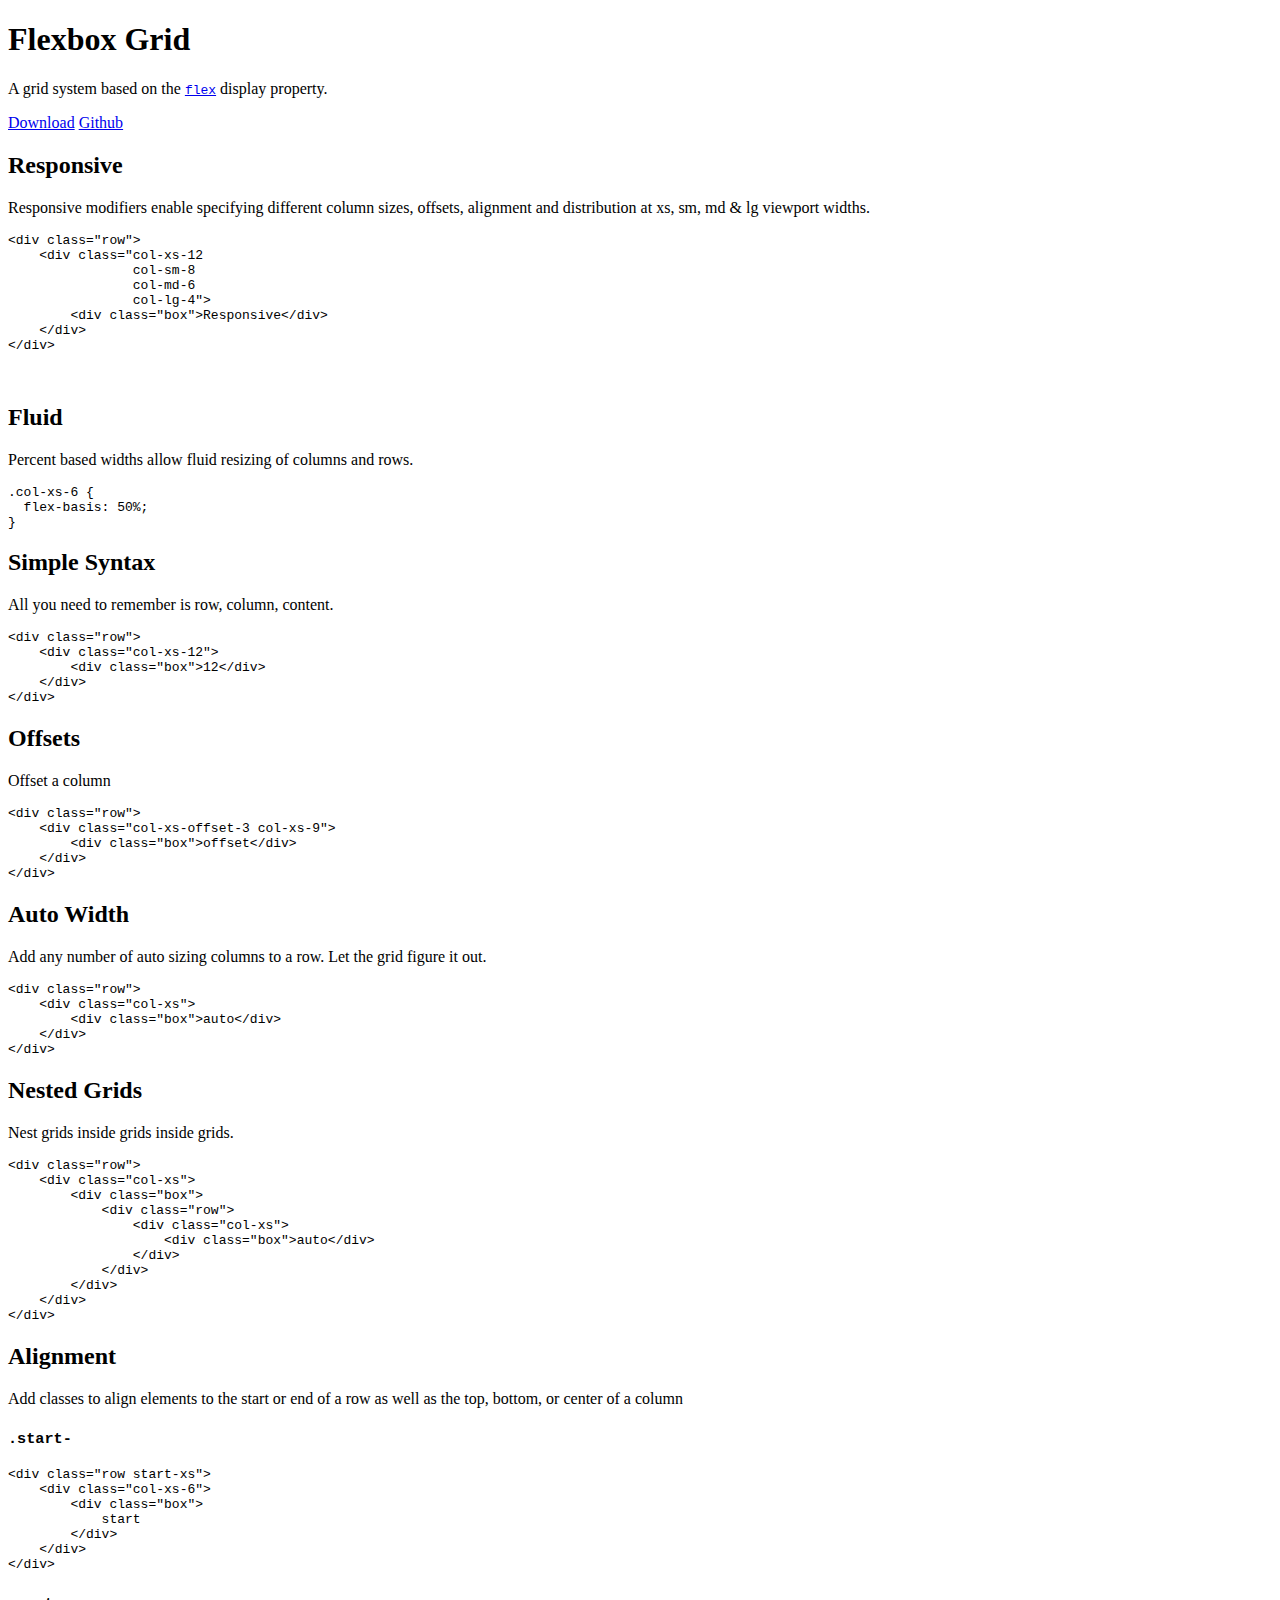
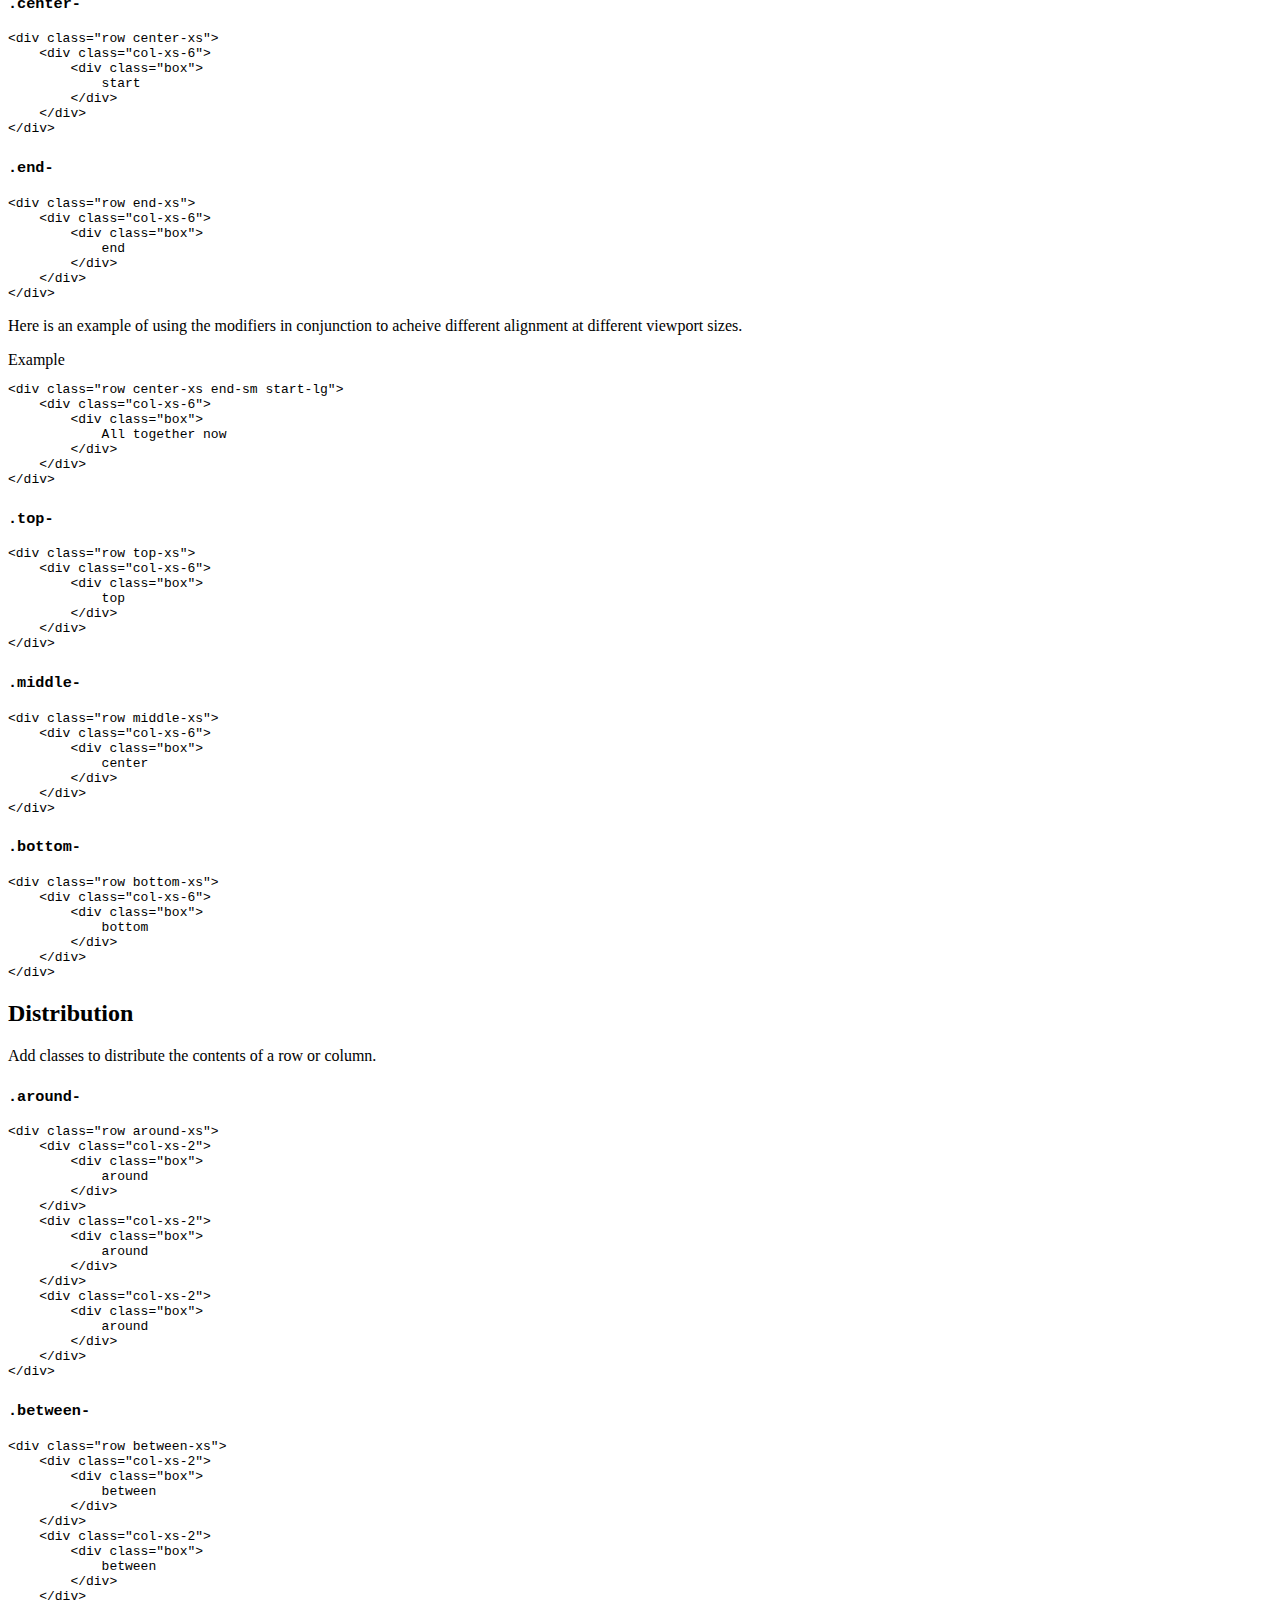
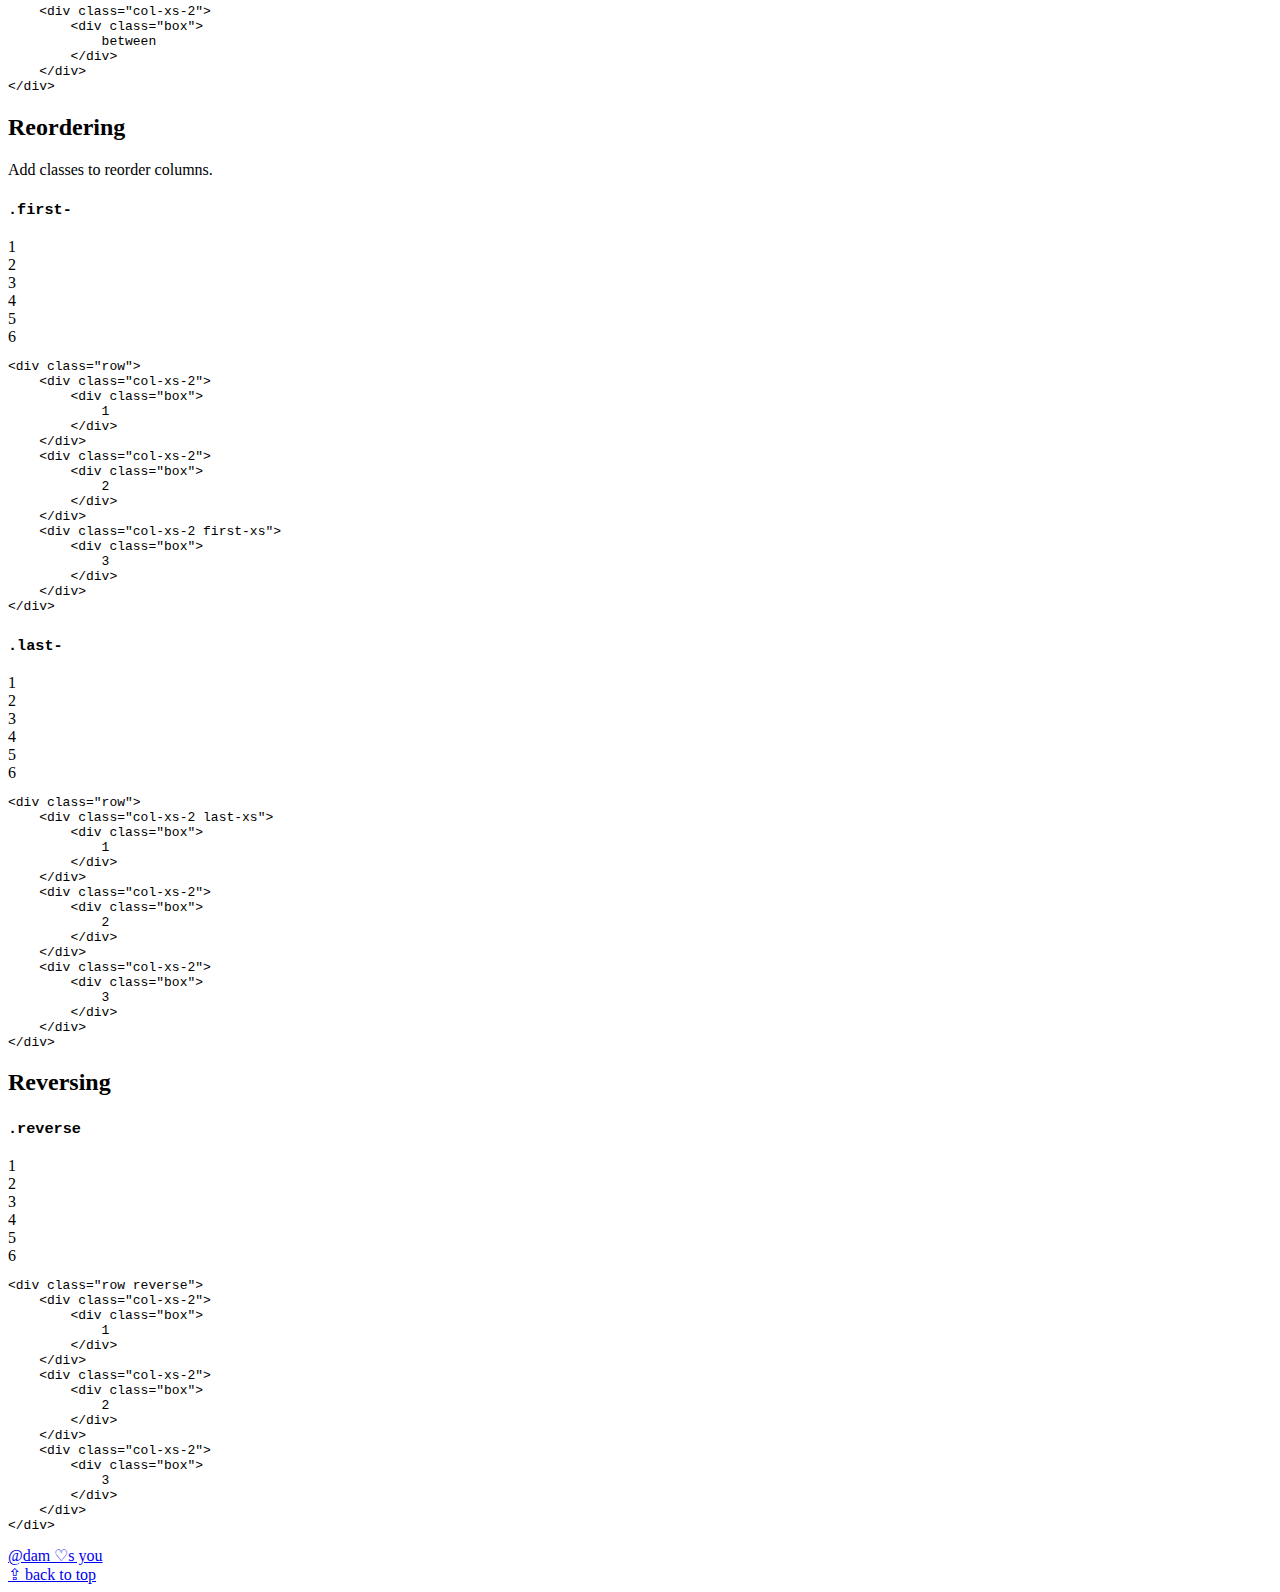
<file: css/flexbox grid/flexboxgrid-6.3.1/src/index.html>
<!DOCTYPE HTML>

<html>

    <head>
        <meta charset="utf-8" />
        <meta http-equiv="X-UA-Compatible" content="IE=edge">
        <title>Flexbox Grid</title>
        <meta name="viewport" content="width=device-width, initial-scale=1">

        <style>
            <!-- build:include:dist ../css/index.min.css -->
            <!-- /build -->
        </style>
        <script>
          function loadCSS( href, before, media, callback ){
            "use strict";
            var ss = window.document.createElement( "link" );
            var ref = before || window.document.getElementsByTagName( "script" )[ 0 ];
            var sheets = window.document.styleSheets;
            ss.rel = "stylesheet";
            ss.href = href;
            ss.media = "only x";
            ref.parentNode.insertBefore( ss, ref );
            ss.onloadcssdefined = function( cb ){
              var defined;
              for( var i = 0; i < sheets.length; i++ ){
                if( sheets[ i ].href && sheets[ i ].href.indexOf( href ) > -1 ){
                  defined = true;
                }
              }
              if( defined ){
                cb();
              } else {
                setTimeout(function() {
                  ss.onloadcssdefined( cb );
                });
              }
            };
            ss.onloadcssdefined(function() {
              ss.media = media || "all";
            });
            return ss;
          }
          loadCSS( "//kristoferjoseph.com/font/bold.css" );
        </script>
        <noscript><link href="//kristoferjoseph.com/font/bold.css" rel="stylesheet"></noscript>
    </head>

    <body class="layout">

        <div class="page js-page">
            <header class="hero">
                <div class="row center-xs">
                     <h1 class="hero-headline">Flexbox Grid</h1>
                </div>
                <div class="row center-xs">
                    <p class="hero-copy">A grid system based on the <a href="http://caniuse.com/#search=flexbox"><code class="inline-anchor">flex</code></a> display
                        property.</p>
                </div>
                <div class="row center-xs">
                  <a class="button invisible-xs visible-md" href="https://github.com/kristoferjoseph/flexboxgrid/archive/v6.3.1.zip">Download</a>
                  <a class="button" href="https://github.com/kristoferjoseph/flexboxgrid">Github</a>

                </div>
            </header>


            <div class="wrap container-fluid">
                <a name="responsive"></a>
                <section class="page-section">
                     <h2>Responsive</h2>

                    <p>Responsive modifiers enable specifying different column sizes, offsets, alignment and distribution at xs,
                        sm, md &amp; lg viewport widths.</p>
                    <div class="row">
                        <div class="col-xs-12 col-sm-3 col-md-2 col-lg-1">
                            <div class="box-row"></div>
                        </div>
                        <div class="col-xs-6 col-sm-6 col-md-8 col-lg-10">
                            <div class="box-row"></div>
                        </div>
                        <div class="col-xs-6 col-sm-3 col-md-2 col-lg-1">
                            <div class="box-row"></div>
                        </div>
                    </div>
                    <div class="row">
                        <div class="col-xs-12 col-sm-3 col-md-2 col-lg-1">
                            <div class="box-row"></div>
                        </div>
                        <div class="col-xs-12 col-sm-9 col-md-10 col-lg-11">
                            <div class="box-row"></div>
                        </div>
                    </div>
                    <div class="row">
                        <div class="col-xs-10 col-sm-6 col-md-8 col-lg-10">
                            <div class="box-row"></div>
                        </div>
                        <div class="col-xs-2 col-sm-6 col-md-4 col-lg-2">
                            <div class="box-row"></div>
                        </div>
                    </div>
<pre><code>&lt;div class="row">
    &lt;div class="col-xs-12
                col-sm-8
                col-md-6
                col-lg-4">
        &lt;div class="box">Responsive&lt;/div>
    &lt;/div>
&lt;/div></code></pre>
                </section>

                <a name="fluid"></a>
                <section class="page-section">
                     <br>
                     <h2>Fluid</h2>

                    <p>Percent based widths allow fluid resizing of columns and rows.</p>
                    <div class="row">
                        <div class="col-xs-12">
                            <div class="box-row"></div>
                        </div>
                    </div>
                    <div class="row">
                        <div class="col-xs-1">
                            <div class="box-row"></div>
                        </div>
                        <div class="col-xs-11">
                            <div class="box-row"></div>
                        </div>
                    </div>
                    <div class="row">
                        <div class="col-xs-2">
                            <div class="box-row"></div>
                        </div>
                        <div class="col-xs-10">
                            <div class="box-row"></div>
                        </div>
                    </div>
                    <div class="row">
                        <div class="col-xs-3">
                            <div class="box-row"></div>
                        </div>
                        <div class="col-xs-9">
                            <div class="box-row"></div>
                        </div>
                    </div>
                    <div class="row">
                        <div class="col-xs-4">
                            <div class="box-row"></div>
                        </div>
                        <div class="col-xs-8">
                            <div class="box-row"></div>
                        </div>
                    </div>
                    <div class="row">
                        <div class="col-xs-5">
                            <div class="box-row"></div>
                        </div>
                        <div class="col-xs-7">
                            <div class="box-row"></div>
                        </div>
                    </div>
                    <div class="row">
                        <div class="col-xs-6">
                            <div class="box-row"></div>
                        </div>
                        <div class="col-xs-6">
                            <div class="box-row"></div>
                        </div>
                    </div>
<pre><code>.col-xs-6 {
  flex-basis: 50%;
}</code></pre>

                </section>

                <a name="syntax"></a>
                <section class="page-section">
                     <h2>Simple Syntax</h2>

                    <p>All you need to remember is row, column, content.</p>
<pre><code>&lt;div class="row">
    &lt;div class="col-xs-12">
        &lt;div class="box">12&lt;/div>
    &lt;/div>
&lt;/div></code></pre>

                </section>

                <a name="offsets"></a>
                <section class="page-section">
                     <h2>Offsets</h2>

                    <p>Offset a column</p>
                    <div class="row">
                        <div class="col-xs-offset-11 col-xs-1">
                            <div class="box-row"></div>
                        </div>
                    </div>
                    <div class="row">
                        <div class="col-xs-offset-10 col-xs-2">
                            <div class="box-row"></div>
                        </div>
                    </div>
                    <div class="row">
                        <div class="col-xs-offset-9 col-xs-3">
                            <div class="box-row"></div>
                        </div>
                    </div>
                    <div class="row">
                        <div class="col-xs-offset-8 col-xs-4">
                            <div class="box-row"></div>
                        </div>
                    </div>
                    <div class="row">
                        <div class="col-xs-offset-7 col-xs-5">
                            <div class="box-row"></div>
                        </div>
                    </div>
                    <div class="row">
                        <div class="col-xs-offset-6 col-xs-6">
                            <div class="box-row"></div>
                        </div>
                    </div>
                    <div class="row">
                        <div class="col-xs-offset-5 col-xs-7">
                            <div class="box-row"></div>
                        </div>
                    </div>
                    <div class="row">
                        <div class="col-xs-offset-4 col-xs-8">
                            <div class="box-row"></div>
                        </div>
                    </div>
                    <div class="row">
                        <div class="col-xs-offset-3 col-xs-9">
                            <div class="box-row"></div>
                        </div>
                    </div>
                    <div class="row">
                        <div class="col-xs-offset-2 col-xs-10">
                            <div class="box-row"></div>
                        </div>
                    </div>
                    <div class="row">
                        <div class="col-xs-offset-1 col-xs-11">
                            <div class="box-row"></div>
                        </div>
                    </div>
<pre><code>&lt;div class="row">
    &lt;div class="col-xs-offset-3 col-xs-9">
        &lt;div class="box">offset&lt;/div>
    &lt;/div>
&lt;/div></code></pre>

                </section>

                <a name="auto"></a>
                <section class="page-section">
                     <h2>Auto Width</h2>

                    <p>Add any number of auto sizing columns to a row. Let the grid figure it out.</p>
                    <div
                    class="row">
                        <div class="col-xs">
                            <div class="box-row"></div>
                        </div>
                        <div class="col-xs">
                            <div class="box-row"></div>
                        </div>
            </div>
            <div class="row">
                <div class="col-xs">
                    <div class="box-row"></div>
                </div>
                <div class="col-xs">
                    <div class="box-row"></div>
                </div>
                <div class="col-xs">
                    <div class="box-row"></div>
                </div>
            </div>
<pre><code>&lt;div class="row">
    &lt;div class="col-xs">
        &lt;div class="box">auto&lt;/div>
    &lt;/div>
&lt;/div></code></pre>

            </section>

            <a name="nested"></a>
            <section class="page-section">
                 <h2>Nested Grids</h2>

                <p>Nest grids inside grids inside grids.</p>
                <div class="row">
                    <div class="col-xs-7">
                        <div class="box box-container">
                            <div class="row">
                                <div class="col-xs-9">
                                    <div class="box-first box-container">
                                        <div class="row">
                                            <div class="col-xs-4">
                                                <div class="box-nested"></div>
                                            </div>
                                            <div class="col-xs-8">
                                                <div class="box-nested"></div>
                                            </div>
                                        </div>
                                    </div>
                                </div>
                                <div class="col-xs-3">
                                    <div class="box-first box-container">
                                        <div class="row">
                                            <div class="col-xs">
                                                <div class="box-nested"></div>
                                            </div>
                                        </div>
                                    </div>
                                </div>
                            </div>
                        </div>
                    </div>
                    <div class="col-xs-5">
                        <div class="box box-container">
                            <div class="row">
                                <div class="col-xs-12">
                                    <div class="box-first box-container">
                                        <div class="row">
                                            <div class="col-xs-6">
                                                <div class="box-nested"></div>
                                            </div>
                                            <div class="col-xs-6">
                                                <div class="box-nested"></div>
                                            </div>
                                        </div>
                                    </div>
                                </div>
                            </div>
                        </div>
                    </div>
                </div>
<pre><code>&lt;div class="row">
    &lt;div class="col-xs">
        &lt;div class="box">
            &lt;div class="row">
                &lt;div class="col-xs">
                    &lt;div class="box">auto&lt;/div>
                &lt;/div>
            &lt;/div>
        &lt;/div>
    &lt;/div>
&lt;/div></code></pre>

            </section>

            <a name="alignment"></a>
            <section class="page-section">
                 <h2>Alignment</h2>

                <p>Add classes to align elements to the start or end of a row as well as the top,
                    bottom, or center of a column</p>
                    <h3><code>.start-</code></h3>

                <div class="row">
                    <div class="col-xs-12">
                        <div class="box box-container">
                            <div class="row start-xs">
                                <div class="col-xs-6">
                                    <div class="box-nested"></div>
                                </div>
                            </div>
                        </div>
                    </div>
                </div>
<pre><code>&lt;div class="row start-xs">
    &lt;div class="col-xs-6">
        &lt;div class="box">
            start
        &lt;/div>
    &lt;/div>
&lt;/div>
</code></pre>


                <h3><code>.center-</code></h3>

                <div class="row">
                    <div class="col-xs-12">
                        <div class="box box-container">
                            <div class="row center-xs">
                                <div class="col-xs-6">
                                    <div class="box-nested"></div>
                                </div>
                            </div>
                        </div>
                    </div>
                </div>
<pre><code>&lt;div class="row center-xs">
    &lt;div class="col-xs-6">
        &lt;div class="box">
            start
        &lt;/div>
    &lt;/div>
&lt;/div>
</code></pre>

                <h3><code>.end-</code></h3>

                <div class="row">
                    <div class="col-xs-12">
                        <div class="box box-container">
                            <div class="row end-xs">
                                <div class="col-xs-6">
                                    <div class="box-nested"></div>
                                </div>
                            </div>
                        </div>
                    </div>
                </div>
<pre><code>&lt;div class="row end-xs">
    &lt;div class="col-xs-6">
        &lt;div class="box">
            end
        &lt;/div>
    &lt;/div>
&lt;/div>
</code></pre>

                <p>Here is an example of using the modifiers in conjunction to acheive different alignment at different viewport sizes. </p>
                <div class="row">
                    <div class="col-xs-12">
                        <div class="box box-container">
                            <div class="row center-xs end-sm start-lg">
                                <div class="col-xs-6">
                                    <div class="box-nested"></div>
                                </div>
                            </div>
                        </div>
                    </div>
                </div>Example
<pre><code>&lt;div class="row center-xs end-sm start-lg">
    &lt;div class="col-xs-6">
        &lt;div class="box">
            All together now
        &lt;/div>
    &lt;/div>
&lt;/div>
</code></pre>

                <h3><code>.top-</code></h3>

                <div class="row top-xs">
                    <div class="col-xs-6">
                        <div class="box-large"></div>
                    </div>
                    <div class="col-xs-6">
                        <div class="box"></div>
                    </div>
                </div>
<pre><code>&lt;div class="row top-xs">
    &lt;div class="col-xs-6">
        &lt;div class="box">
            top
        &lt;/div>
    &lt;/div>
&lt;/div>
</code></pre>

                <h3><code>.middle-</code></h3>

                <div class="row middle-xs">
                    <div class="col-xs-6">
                        <div class="box-large"></div>
                    </div>
                    <div class="col-xs-6">
                        <div class="box"></div>
                    </div>
                </div>
<pre><code>&lt;div class="row middle-xs">
    &lt;div class="col-xs-6">
        &lt;div class="box">
            center
        &lt;/div>
    &lt;/div>
&lt;/div>
</code></pre>

                <h3><code>.bottom-</code></h3>

                <div class="row bottom-xs">
                    <div class="col-xs-6">
                        <div class="box-large"></div>
                    </div>
                    <div class="col-xs-6">
                        <div class="box"></div>
                    </div>
                </div>
<pre><code>&lt;div class="row bottom-xs">
    &lt;div class="col-xs-6">
        &lt;div class="box">
            bottom
        &lt;/div>
    &lt;/div>
&lt;/div>
</code></pre>

            </section>

            <a name="distribution"></a>
            <section class="page-section">
                 <h2>Distribution</h2>

                <p>Add classes to distribute the contents of a row or column.</p>
                <h3><code>.around-</code></h3>

                <div class="row">
                    <div class="col-xs-12">
                        <div class="box box-container">
                            <div class="row around-xs">
                                <div class="col-xs-2">
                                    <div class="box-nested"></div>
                                </div>
                                <div class="col-xs-2">
                                    <div class="box-nested"></div>
                                </div>
                                <div class="col-xs-2">
                                    <div class="box-nested"></div>
                                </div>
                            </div>
                        </div>
                    </div>
                </div>
<pre><code>&lt;div class="row around-xs">
    &lt;div class="col-xs-2">
        &lt;div class="box">
            around
        &lt;/div>
    &lt;/div>
    &lt;div class="col-xs-2">
        &lt;div class="box">
            around
        &lt;/div>
    &lt;/div>
    &lt;div class="col-xs-2">
        &lt;div class="box">
            around
        &lt;/div>
    &lt;/div>
&lt;/div>
</code></pre>

                <h3><code>.between-</code></h3>

                <div class="row">
                    <div class="col-xs-12">
                        <div class="box box-container">
                            <div class="row between-xs">
                                <div class="col-xs-2">
                                    <div class="box-nested"></div>
                                </div>
                                <div class="col-xs-2">
                                    <div class="box-nested"></div>
                                </div>
                                <div class="col-xs-2">
                                    <div class="box-nested"></div>
                                </div>
                            </div>
                        </div>
                    </div>
                </div>
<pre><code>&lt;div class="row between-xs">
    &lt;div class="col-xs-2">
        &lt;div class="box">
            between
        &lt;/div>
    &lt;/div>
    &lt;div class="col-xs-2">
        &lt;div class="box">
            between
        &lt;/div>
    &lt;/div>
    &lt;div class="col-xs-2">
        &lt;div class="box">
            between
        &lt;/div>
    &lt;/div>
&lt;/div>
</code></pre>

            </section>

            <a name="reordering"></a>
            <section class="page-section">
                 <h2>Reordering</h2>

                <p>Add classes to reorder columns.</p>
                <h3><code>.first-</code></h3>

                <div class="row">
                    <div class="col-xs-12">
                        <div class="box box-container">
                            <div class="row">
                                <div class="col-xs-2">
                                    <div class="box-first">1</div>
                                </div>
                                <div class="col-xs-2">
                                    <div class="box-first">2</div>
                                </div>
                                <div class="col-xs-2">
                                    <div class="box-first">3</div>
                                </div>
                                <div class="col-xs-2">
                                    <div class="box-first">4</div>
                                </div>
                                <div class="col-xs-2">
                                    <div class="box-first">5</div>
                                </div>
                                <div class="col-xs-2 first-xs">
                                    <div class="box-nested">6</div>
                                </div>
                            </div>
                        </div>
                    </div>
                </div>
<pre><code>&lt;div class="row">
    &lt;div class="col-xs-2">
        &lt;div class="box">
            1
        &lt;/div>
    &lt;/div>
    &lt;div class="col-xs-2">
        &lt;div class="box">
            2
        &lt;/div>
    &lt;/div>
    &lt;div class="col-xs-2 first-xs">
        &lt;div class="box">
            3
        &lt;/div>
    &lt;/div>
&lt;/div>
</code></pre>

                <h3><code>.last-</code></h3>

                <div class="row">
                    <div class="col-xs-12">
                        <div class="box box-container">
                            <div class="row">
                                <div class="col-xs-2 last-xs">
                                    <div class="box-nested">1</div>
                                </div>
                                <div class="col-xs-2">
                                    <div class="box-first">2</div>
                                </div>
                                <div class="col-xs-2">
                                    <div class="box-first">3</div>
                                </div>
                                <div class="col-xs-2">
                                    <div class="box-first">4</div>
                                </div>
                                <div class="col-xs-2">
                                    <div class="box-first">5</div>
                                </div>
                                <div class="col-xs-2">
                                    <div class="box-first">6</div>
                                </div>
                            </div>
                        </div>
                    </div>
                </div>
<pre><code>&lt;div class="row">
    &lt;div class="col-xs-2 last-xs">
        &lt;div class="box">
            1
        &lt;/div>
    &lt;/div>
    &lt;div class="col-xs-2">
        &lt;div class="box">
            2
        &lt;/div>
    &lt;/div>
    &lt;div class="col-xs-2">
        &lt;div class="box">
            3
        &lt;/div>
    &lt;/div>
&lt;/div>
</code></pre>

            </section>

            <a name="reversing"></a>
            <section class="page-section">
                 <h2>Reversing</h2>

                 <h3><code>.reverse</code></h3>

                <div class="row">
                    <div class="col-xs-12">
                        <div class="box box-container">
                            <div class="row reverse">
                                <div class="col-xs-2">
                                    <div class="box-nested">1</div>
                                </div>
                                <div class="col-xs-2">
                                    <div class="box-nested">2</div>
                                </div>
                                <div class="col-xs-2">
                                    <div class="box-nested">3</div>
                                </div>
                                <div class="col-xs-2">
                                    <div class="box-nested">4</div>
                                </div>
                                <div class="col-xs-2">
                                    <div class="box-nested">5</div>
                                </div>
                                <div class="col-xs-2">
                                    <div class="box-nested">6</div>
                                </div>
                            </div>
                        </div>
                    </div>
                </div>
<pre><code>&lt;div class="row reverse">
    &lt;div class="col-xs-2">
        &lt;div class="box">
            1
        &lt;/div>
    &lt;/div>
    &lt;div class="col-xs-2">
        &lt;div class="box">
            2
        &lt;/div>
    &lt;/div>
    &lt;div class="col-xs-2">
        &lt;div class="box">
            3
        &lt;/div>
    &lt;/div>
&lt;/div>
</code></pre>

            </section>
            <footer class="page-footer">
                <div class="row">
                    <div class="col-xs start"> <a class="tag" href="http://twitter.com/dam">
                            @dam ♡s you
                    </a>

                    </div>
                    <div class="col-xs end"> <a class="link-top" href="#top">⇪ back to top</a>

                    </div>
                </div>
            </footer>
        </div>
        </div>
        <script>
          (function() {
            document.addEventListener('DOMContentLoaded', function(e) {
              var code = document.createElement('script');
              code.src = 'js/index.js';
              var script = document.getElementsByTagName('script')[0];
              script.parentNode.insertBefore(code, script);
            });
          }());
        </script>
    </body>

</html>
</file>
<file: css/styles/style.css>
.background {
    background-color:black;
}
.row {
    align-items: stretch;
}
.index {
    color: whitesmoke;
    font-size: xx-large;
    margin: 5%;
}
.column {
    color: white;
    margin: 0 auto;
}
.column img {
    max-width: 80%;
    align-items: center;
    height: auto;
    border: 2px solid rgb(63, 63, 63);
}
.columnfaq {
    color: white;
    justify-content: center;
}
.centered-text {
    display: flex;
    align-items: center;
    justify-content: center;
    height: 100%;
}
</file>
<file: css/flexbox grid/flexboxgrid-6.3.1/css/flexboxgrid.min.css>
.container-fluid{margin-right:auto;margin-left:auto;padding-right:2rem;padding-left:2rem}.row{box-sizing:border-box;display:-ms-flexbox;display:-webkit-box;display:flex;-ms-flex:0 1 auto;-webkit-box-flex:0;flex:0 1 auto;-ms-flex-direction:row;-webkit-box-orient:horizontal;-webkit-box-direction:normal;flex-direction:row;-ms-flex-wrap:wrap;flex-wrap:wrap;margin-right:-1rem;margin-left:-1rem}.row.reverse{-ms-flex-direction:row-reverse;-webkit-box-orient:horizontal;-webkit-box-direction:reverse;flex-direction:row-reverse}.col.reverse{-ms-flex-direction:column-reverse;-webkit-box-orient:vertical;-webkit-box-direction:reverse;flex-direction:column-reverse}.col-xs,.col-xs-1,.col-xs-10,.col-xs-11,.col-xs-12,.col-xs-2,.col-xs-3,.col-xs-4,.col-xs-5,.col-xs-6,.col-xs-7,.col-xs-8,.col-xs-9{box-sizing:border-box;-ms-flex:0 0 auto;-webkit-box-flex:0;flex:0 0 auto;padding-right:1rem;padding-left:1rem}.col-xs{-webkit-flex-grow:1;-ms-flex-positive:1;-webkit-box-flex:1;flex-grow:1;-ms-flex-preferred-size:0;flex-basis:0;max-width:100%}.col-xs-1{-ms-flex-preferred-size:8.333%;flex-basis:8.333%;max-width:8.333%}.col-xs-2{-ms-flex-preferred-size:16.667%;flex-basis:16.667%;max-width:16.667%}.col-xs-3{-ms-flex-preferred-size:25%;flex-basis:25%;max-width:25%}.col-xs-4{-ms-flex-preferred-size:33.333%;flex-basis:33.333%;max-width:33.333%}.col-xs-5{-ms-flex-preferred-size:41.667%;flex-basis:41.667%;max-width:41.667%}.col-xs-6{-ms-flex-preferred-size:50%;flex-basis:50%;max-width:50%}.col-xs-7{-ms-flex-preferred-size:58.333%;flex-basis:58.333%;max-width:58.333%}.col-xs-8{-ms-flex-preferred-size:66.667%;flex-basis:66.667%;max-width:66.667%}.col-xs-9{-ms-flex-preferred-size:75%;flex-basis:75%;max-width:75%}.col-xs-10{-ms-flex-preferred-size:83.333%;flex-basis:83.333%;max-width:83.333%}.col-xs-11{-ms-flex-preferred-size:91.667%;flex-basis:91.667%;max-width:91.667%}.col-xs-12{-ms-flex-preferred-size:100%;flex-basis:100%;max-width:100%}.col-xs-offset-1{margin-left:8.333%}.col-xs-offset-2{margin-left:16.667%}.col-xs-offset-3{margin-left:25%}.col-xs-offset-4{margin-left:33.333%}.col-xs-offset-5{margin-left:41.667%}.col-xs-offset-6{margin-left:50%}.col-xs-offset-7{margin-left:58.333%}.col-xs-offset-8{margin-left:66.667%}.col-xs-offset-9{margin-left:75%}.col-xs-offset-10{margin-left:83.333%}.col-xs-offset-11{margin-left:91.667%}.start-xs{-ms-flex-pack:start;-webkit-box-pack:start;justify-content:flex-start;text-align:start}.center-xs{-ms-flex-pack:center;-webkit-box-pack:center;justify-content:center;text-align:center}.end-xs{-ms-flex-pack:end;-webkit-box-pack:end;justify-content:flex-end;text-align:end}.top-xs{-ms-flex-align:start;-webkit-box-align:start;align-items:flex-start}.middle-xs{-ms-flex-align:center;-webkit-box-align:center;align-items:center}.bottom-xs{-ms-flex-align:end;-webkit-box-align:end;align-items:flex-end}.around-xs{-ms-flex-pack:distribute;justify-content:space-around}.between-xs{-ms-flex-pack:justify;-webkit-box-pack:justify;justify-content:space-between}.first-xs{-ms-flex-order:-1;-webkit-box-ordinal-group:0;order:-1}.last-xs{-ms-flex-order:1;-webkit-box-ordinal-group:2;order:1}@media only screen and (min-width:48em){.container{width:46rem}.col-sm,.col-sm-1,.col-sm-10,.col-sm-11,.col-sm-12,.col-sm-2,.col-sm-3,.col-sm-4,.col-sm-5,.col-sm-6,.col-sm-7,.col-sm-8,.col-sm-9{box-sizing:border-box;-ms-flex:0 0 auto;-webkit-box-flex:0;flex:0 0 auto;padding-right:1rem;padding-left:1rem}.col-sm{-webkit-flex-grow:1;-ms-flex-positive:1;-webkit-box-flex:1;flex-grow:1;-ms-flex-preferred-size:0;flex-basis:0;max-width:100%}.col-sm-1{-ms-flex-preferred-size:8.333%;flex-basis:8.333%;max-width:8.333%}.col-sm-2{-ms-flex-preferred-size:16.667%;flex-basis:16.667%;max-width:16.667%}.col-sm-3{-ms-flex-preferred-size:25%;flex-basis:25%;max-width:25%}.col-sm-4{-ms-flex-preferred-size:33.333%;flex-basis:33.333%;max-width:33.333%}.col-sm-5{-ms-flex-preferred-size:41.667%;flex-basis:41.667%;max-width:41.667%}.col-sm-6{-ms-flex-preferred-size:50%;flex-basis:50%;max-width:50%}.col-sm-7{-ms-flex-preferred-size:58.333%;flex-basis:58.333%;max-width:58.333%}.col-sm-8{-ms-flex-preferred-size:66.667%;flex-basis:66.667%;max-width:66.667%}.col-sm-9{-ms-flex-preferred-size:75%;flex-basis:75%;max-width:75%}.col-sm-10{-ms-flex-preferred-size:83.333%;flex-basis:83.333%;max-width:83.333%}.col-sm-11{-ms-flex-preferred-size:91.667%;flex-basis:91.667%;max-width:91.667%}.col-sm-12{-ms-flex-preferred-size:100%;flex-basis:100%;max-width:100%}.col-sm-offset-1{margin-left:8.333%}.col-sm-offset-2{margin-left:16.667%}.col-sm-offset-3{margin-left:25%}.col-sm-offset-4{margin-left:33.333%}.col-sm-offset-5{margin-left:41.667%}.col-sm-offset-6{margin-left:50%}.col-sm-offset-7{margin-left:58.333%}.col-sm-offset-8{margin-left:66.667%}.col-sm-offset-9{margin-left:75%}.col-sm-offset-10{margin-left:83.333%}.col-sm-offset-11{margin-left:91.667%}.start-sm{-ms-flex-pack:start;-webkit-box-pack:start;justify-content:flex-start;text-align:start}.center-sm{-ms-flex-pack:center;-webkit-box-pack:center;justify-content:center;text-align:center}.end-sm{-ms-flex-pack:end;-webkit-box-pack:end;justify-content:flex-end;text-align:end}.top-sm{-ms-flex-align:start;-webkit-box-align:start;align-items:flex-start}.middle-sm{-ms-flex-align:center;-webkit-box-align:center;align-items:center}.bottom-sm{-ms-flex-align:end;-webkit-box-align:end;align-items:flex-end}.around-sm{-ms-flex-pack:distribute;justify-content:space-around}.between-sm{-ms-flex-pack:justify;-webkit-box-pack:justify;justify-content:space-between}.first-sm{-ms-flex-order:-1;-webkit-box-ordinal-group:0;order:-1}.last-sm{-ms-flex-order:1;-webkit-box-ordinal-group:2;order:1}}@media only screen and (min-width:62em){.container{width:61rem}.col-md,.col-md-1,.col-md-10,.col-md-11,.col-md-12,.col-md-2,.col-md-3,.col-md-4,.col-md-5,.col-md-6,.col-md-7,.col-md-8,.col-md-9{box-sizing:border-box;-ms-flex:0 0 auto;-webkit-box-flex:0;flex:0 0 auto;padding-right:1rem;padding-left:1rem}.col-md{-webkit-flex-grow:1;-ms-flex-positive:1;-webkit-box-flex:1;flex-grow:1;-ms-flex-preferred-size:0;flex-basis:0;max-width:100%}.col-md-1{-ms-flex-preferred-size:8.333%;flex-basis:8.333%;max-width:8.333%}.col-md-2{-ms-flex-preferred-size:16.667%;flex-basis:16.667%;max-width:16.667%}.col-md-3{-ms-flex-preferred-size:25%;flex-basis:25%;max-width:25%}.col-md-4{-ms-flex-preferred-size:33.333%;flex-basis:33.333%;max-width:33.333%}.col-md-5{-ms-flex-preferred-size:41.667%;flex-basis:41.667%;max-width:41.667%}.col-md-6{-ms-flex-preferred-size:50%;flex-basis:50%;max-width:50%}.col-md-7{-ms-flex-preferred-size:58.333%;flex-basis:58.333%;max-width:58.333%}.col-md-8{-ms-flex-preferred-size:66.667%;flex-basis:66.667%;max-width:66.667%}.col-md-9{-ms-flex-preferred-size:75%;flex-basis:75%;max-width:75%}.col-md-10{-ms-flex-preferred-size:83.333%;flex-basis:83.333%;max-width:83.333%}.col-md-11{-ms-flex-preferred-size:91.667%;flex-basis:91.667%;max-width:91.667%}.col-md-12{-ms-flex-preferred-size:100%;flex-basis:100%;max-width:100%}.col-md-offset-1{margin-left:8.333%}.col-md-offset-2{margin-left:16.667%}.col-md-offset-3{margin-left:25%}.col-md-offset-4{margin-left:33.333%}.col-md-offset-5{margin-left:41.667%}.col-md-offset-6{margin-left:50%}.col-md-offset-7{margin-left:58.333%}.col-md-offset-8{margin-left:66.667%}.col-md-offset-9{margin-left:75%}.col-md-offset-10{margin-left:83.333%}.col-md-offset-11{margin-left:91.667%}.start-md{-ms-flex-pack:start;-webkit-box-pack:start;justify-content:flex-start;text-align:start}.center-md{-ms-flex-pack:center;-webkit-box-pack:center;justify-content:center;text-align:center}.end-md{-ms-flex-pack:end;-webkit-box-pack:end;justify-content:flex-end;text-align:end}.top-md{-ms-flex-align:start;-webkit-box-align:start;align-items:flex-start}.middle-md{-ms-flex-align:center;-webkit-box-align:center;align-items:center}.bottom-md{-ms-flex-align:end;-webkit-box-align:end;align-items:flex-end}.around-md{-ms-flex-pack:distribute;justify-content:space-around}.between-md{-ms-flex-pack:justify;-webkit-box-pack:justify;justify-content:space-between}.first-md{-ms-flex-order:-1;-webkit-box-ordinal-group:0;order:-1}.last-md{-ms-flex-order:1;-webkit-box-ordinal-group:2;order:1}}@media only screen and (min-width:75em){.container{width:71rem}.col-lg,.col-lg-1,.col-lg-10,.col-lg-11,.col-lg-12,.col-lg-2,.col-lg-3,.col-lg-4,.col-lg-5,.col-lg-6,.col-lg-7,.col-lg-8,.col-lg-9{box-sizing:border-box;-ms-flex:0 0 auto;-webkit-box-flex:0;flex:0 0 auto;padding-right:1rem;padding-left:1rem}.col-lg{-webkit-flex-grow:1;-ms-flex-positive:1;-webkit-box-flex:1;flex-grow:1;-ms-flex-preferred-size:0;flex-basis:0;max-width:100%}.col-lg-1{-ms-flex-preferred-size:8.333%;flex-basis:8.333%;max-width:8.333%}.col-lg-2{-ms-flex-preferred-size:16.667%;flex-basis:16.667%;max-width:16.667%}.col-lg-3{-ms-flex-preferred-size:25%;flex-basis:25%;max-width:25%}.col-lg-4{-ms-flex-preferred-size:33.333%;flex-basis:33.333%;max-width:33.333%}.col-lg-5{-ms-flex-preferred-size:41.667%;flex-basis:41.667%;max-width:41.667%}.col-lg-6{-ms-flex-preferred-size:50%;flex-basis:50%;max-width:50%}.col-lg-7{-ms-flex-preferred-size:58.333%;flex-basis:58.333%;max-width:58.333%}.col-lg-8{-ms-flex-preferred-size:66.667%;flex-basis:66.667%;max-width:66.667%}.col-lg-9{-ms-flex-preferred-size:75%;flex-basis:75%;max-width:75%}.col-lg-10{-ms-flex-preferred-size:83.333%;flex-basis:83.333%;max-width:83.333%}.col-lg-11{-ms-flex-preferred-size:91.667%;flex-basis:91.667%;max-width:91.667%}.col-lg-12{-ms-flex-preferred-size:100%;flex-basis:100%;max-width:100%}.col-lg-offset-1{margin-left:8.333%}.col-lg-offset-2{margin-left:16.667%}.col-lg-offset-3{margin-left:25%}.col-lg-offset-4{margin-left:33.333%}.col-lg-offset-5{margin-left:41.667%}.col-lg-offset-6{margin-left:50%}.col-lg-offset-7{margin-left:58.333%}.col-lg-offset-8{margin-left:66.667%}.col-lg-offset-9{margin-left:75%}.col-lg-offset-10{margin-left:83.333%}.col-lg-offset-11{margin-left:91.667%}.start-lg{-ms-flex-pack:start;-webkit-box-pack:start;justify-content:flex-start;text-align:start}.center-lg{-ms-flex-pack:center;-webkit-box-pack:center;justify-content:center;text-align:center}.end-lg{-ms-flex-pack:end;-webkit-box-pack:end;justify-content:flex-end;text-align:end}.top-lg{-ms-flex-align:start;-webkit-box-align:start;align-items:flex-start}.middle-lg{-ms-flex-align:center;-webkit-box-align:center;align-items:center}.bottom-lg{-ms-flex-align:end;-webkit-box-align:end;align-items:flex-end}.around-lg{-ms-flex-pack:distribute;justify-content:space-around}.between-lg{-ms-flex-pack:justify;-webkit-box-pack:justify;justify-content:space-between}.first-lg{-ms-flex-order:-1;-webkit-box-ordinal-group:0;order:-1}.last-lg{-ms-flex-order:1;-webkit-box-ordinal-group:2;order:1}}
</file>
